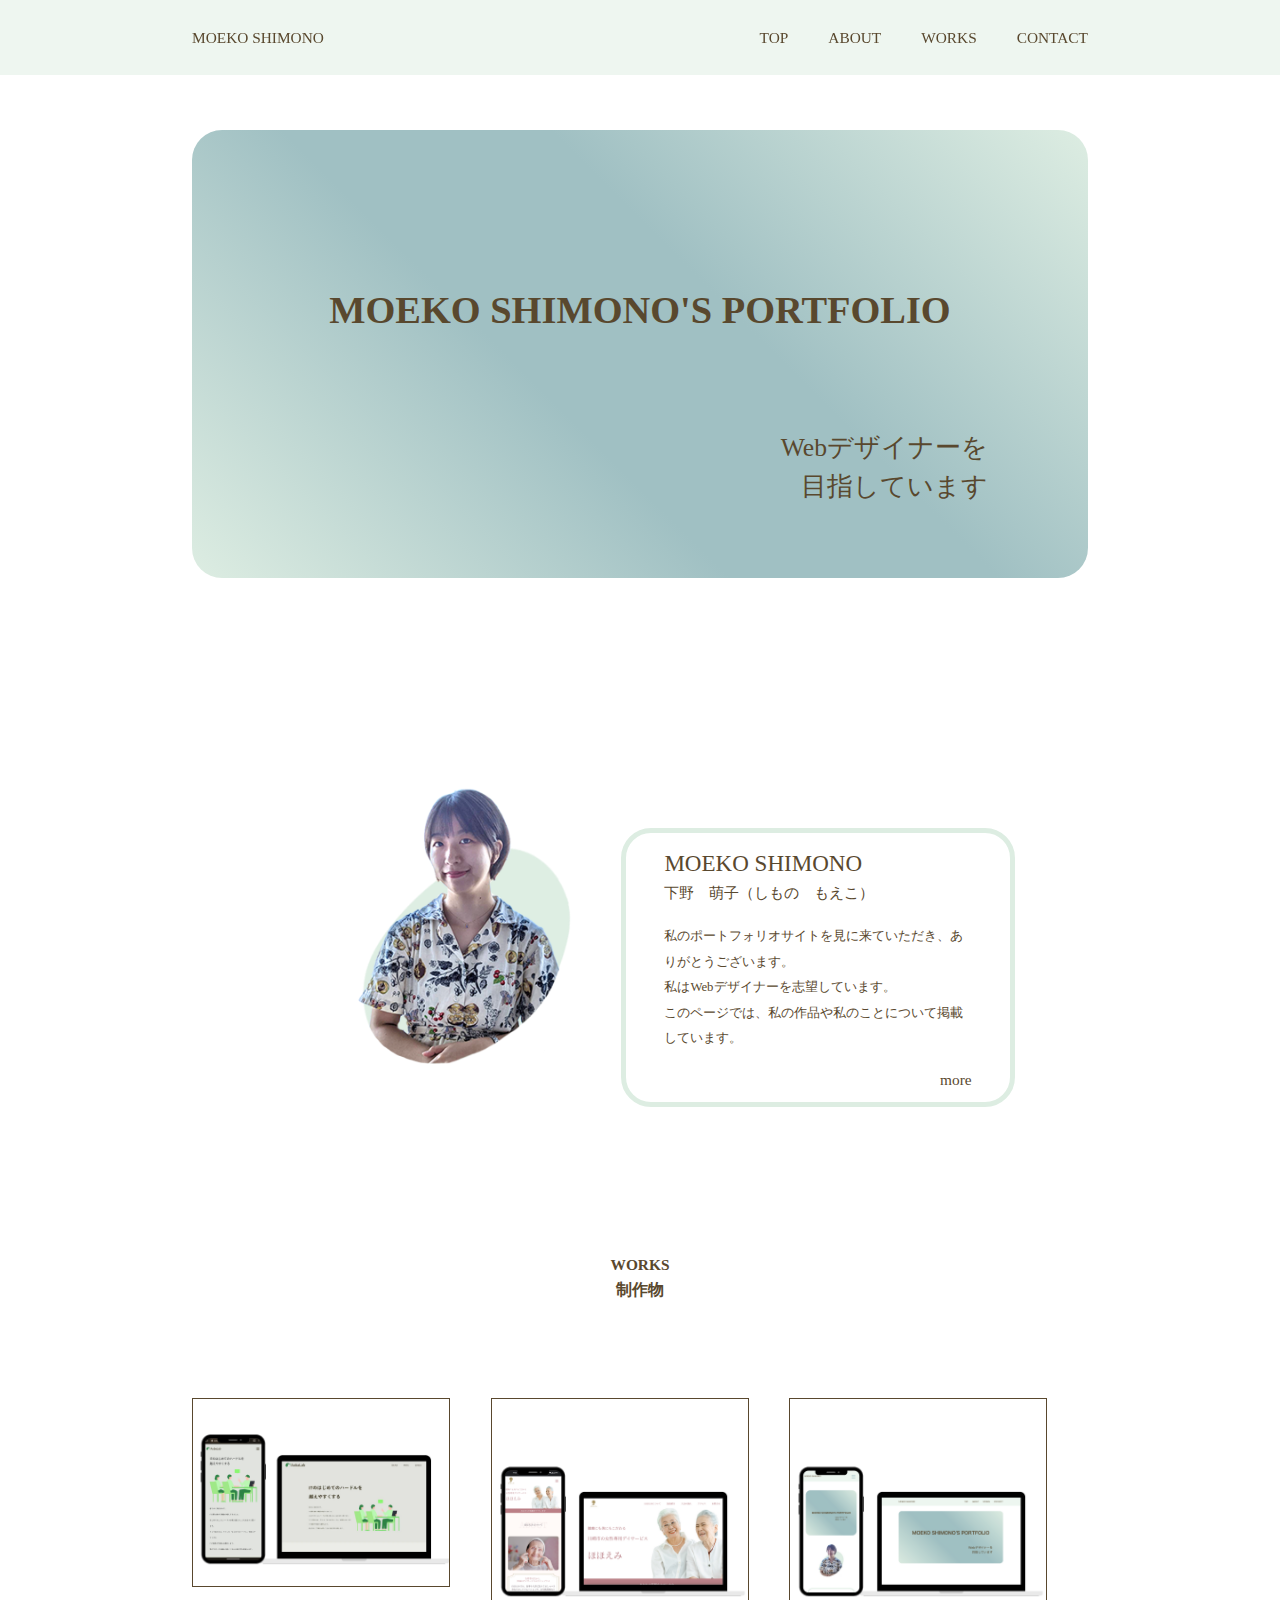
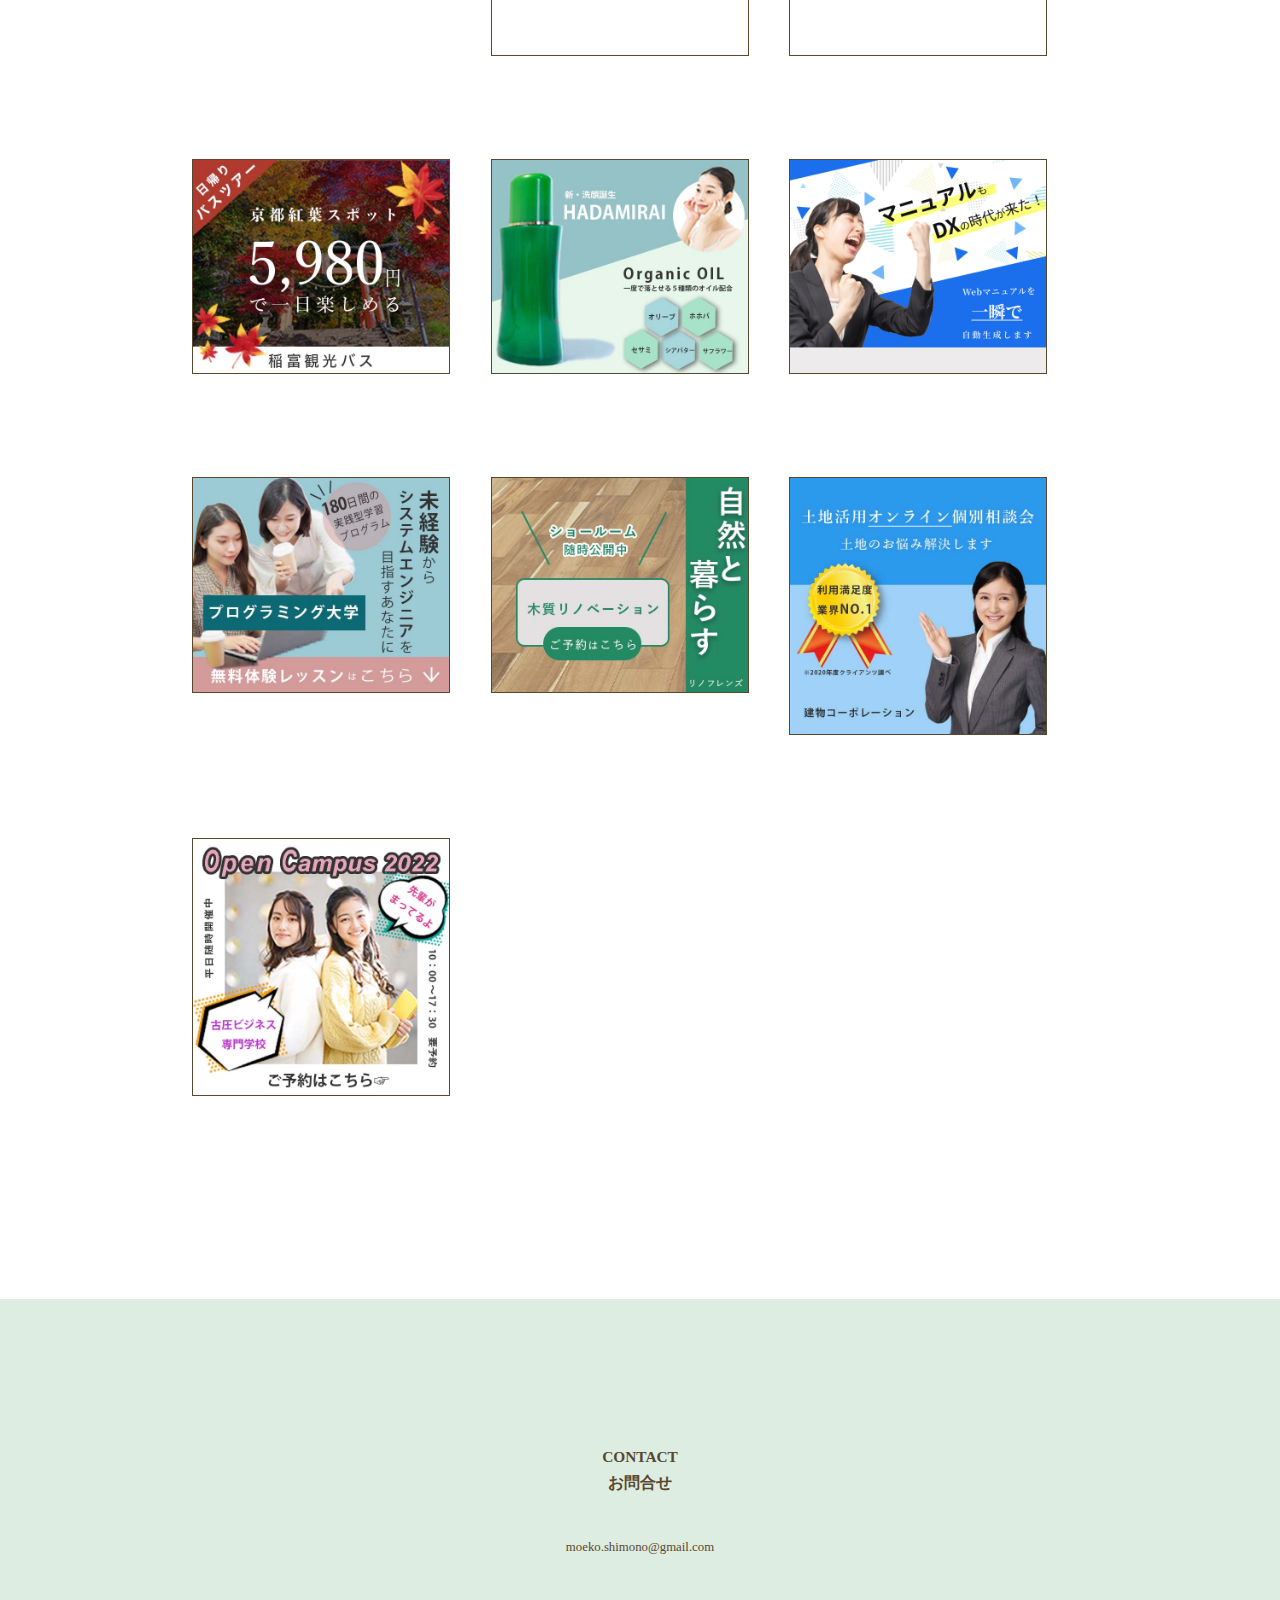
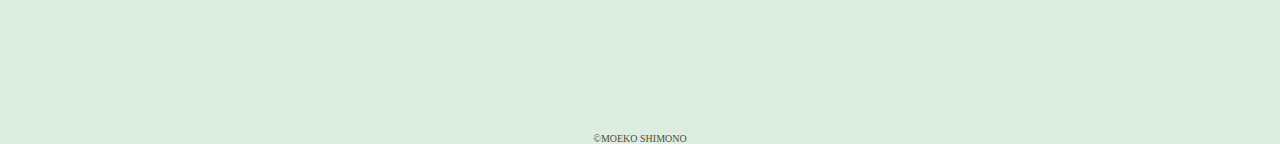
<file: index.html>
<!DOCTYPE html>
<html lang="ja">

<head>
    <meta charset="UTF-8">
    <meta http-equiv="X-UA-Compatible" content="IE=edge">
    <meta name="viewport" content="width=device-width, initial-scale=1.0">
    <title>MOEKO SHIMONO</title>
    <link rel="stylesheet" href="css/reset.css">
    <link rel="stylesheet" href="css/index.css">

</head>

<body id="top">
    <header>
        <div></div>
        <div class="header">
            <div class="header-logo">
                <a href="#top">
                    <p>MOEKO SHIMONO</p>
                </a>
            </div>
            <div class="header-title">
                <a href="#top">
                    <P>TOP</P>
                </a>
                <a href="./about.html#about">
                    <P>ABOUT</P>
                </a>
                <a href="#works">
                    <p>WORKS</p>
                </a>
                <a href="#contact">
                    <p>CONTACT</p>
                </a>
            </div>
        </div>
        <div class="hamburger-menu">
            <input type="checkbox" id="menu-btn-check">
            <label for="menu-btn-check" class="menu-btn"><span></span></label>

            <div class="menu-content">
                <ul>
                    <li>
                        <a href="./about.html">ABOUT</a>
                    </li>
                    <li>
                        <a href="#works">WORKS</a>
                    </li>
                    <li>
                        <a href="#contact">CONTACT</a>
                    </li>
                </ul>
            </div>
        </div>

    </header>

    <main id="top">
        <div class="top">
            <div class="top-read">
                <h1>MOEKO SHIMONO'S PORTFOLIO</h1>
                <p>Webデザイナーを<br>目指しています</p>
            </div>
        </div>
        <div class="indexabout-wrapper">
            <div class="indexabout">
                <div class="indexabout-img">
                    <img src="img/写真.png" alt="顔写真">
                </div>
                <div class="indexabout-box">
                    <div class="indexabout-box_text">
                        <div class="text_name">
                            <div class="name1">
                                <p>MOEKO SHIMONO</p>
                            </div>
                            <div class="name2">
                                <p>下野　萌子（しもの　もえこ）</p>
                            </div>
                        </div>
                        <div class="text_read">
                            <p>私のポートフォリオサイトを見に来ていただき、ありがとうございます。<br>私はWebデザイナーを志望しています。<br>このページでは、私の作品や私のことについて掲載しています。
                            </p>
                        </div>
                        <div class="indexabout-button">
                            <div class="indexbutton">
                                <a href="./about.html">more</a>
                            </div>
                        </div>
                    </div>
                </div>
            </div>
        </div>
        <div id="works" class="works">
            <div class="title">
                <h2>WORKS</h2>
                <h3>制作物</h3>
            </div>
            <div class="works-content">

                <div class="item">
                    <div class="works-img">
                        <img src="./img/ホワイトとパープル シンプル ホームページ公開 インスタグラム投稿 (4).png" alt="website">
                    </div>
                    <a href="./work3.html">
                        <div class="item-texts">
                            <p class="item-text">新規事業（ロゴ、名刺、Webサイト）</p>
                        </div>
                    </a>
                </div>
                <div class="item">
                    <div class="works-img">
                        <img src="./img/ホワイトとパープル シンプル ホームページ公開 インスタグラム投稿 (3).png" alt="website">
                    </div>
                    <a href="./work1.html">
                        <div class="item-texts">
                            <p class="item-text">Webサイト（架空）</p>
                        </div>
                    </a>
                </div>
                <div class="item">
                    <div class="works-img">
                        <img src="./img/ホワイトとパープル シンプル ホームページ公開 インスタグラム投稿 (2).png" alt="website">
                    </div>
                    <a href="./work2.html">
                        <div class="item-texts">
                            <p class="item-text">Webサイト（ポートフォリオサイト）</p>
                        </div>
                    </a>
                </div>
                <div class="item">
                    <div class="works-img">
                        <img src="./img/banner4.jpg" alt="website">
                    </div>
                    <div class="item-texts">
                        <p class="item-text">バナー作成（架空）</p>
                    </div>
                </div>
                <div class="item">
                    <div class="works-img">
                        <img src="./img/banner6.jpg" alt="website">
                    </div>
                    <div class="item-texts">
                        <p class="item-text">バナー作成（架空）</p>
                    </div>
                </div>
                <div class="item">
                    <div class="works-img">
                        <img src="./img/Frame 13.png" alt="website">
                    </div>
                    <div class="item-texts">
                        <p class="item-text">バナー作成（架空）</p>
                    </div>
                </div>
                <div class="item">
                    <div class="works-img">
                        <img src="./img/banner1.jpg" alt="website">
                    </div>
                    <div class="item-texts">
                        <p class="item-text">バナー作成（架空）</p>
                    </div>
                </div>
                <div class="item">
                    <div class="works-img">
                        <img src="./img/banner3.jpg" alt="website">
                    </div>
                    <div class="item-texts">
                        <p class="item-text">バナー作成（架空）</p>
                    </div>
                </div>
                <div class="item">
                    <div class="works-img">
                        <img src="./img/banner2.jpg" alt="website">
                    </div>
                    <div class="item-texts">
                        <p class="item-text">バナー作成（架空）</p>
                    </div>
                </div>
                <div class="item">
                    <div class="works-img">
                        <img src="./img/banner5.jpg" alt="website">
                    </div>
                    <div class="item-texts">
                        <p class="item-text">バナー作成（架空）</p>
                    </div>
                </div>
            </div>
    </main>

    <footer>
        <div id="contact" class="footer-title">
            <h2>CONTACT</h2>
            <h3>お問合せ</h3>
        </div>
        <div class="mail">
            <p>moeko.shimono@gmail.com</p>
        </div>
        <div class="small">
            <p>©MOEKO SHIMONO</p>
        </div>
    </footer>

</body>

</html>
</file>
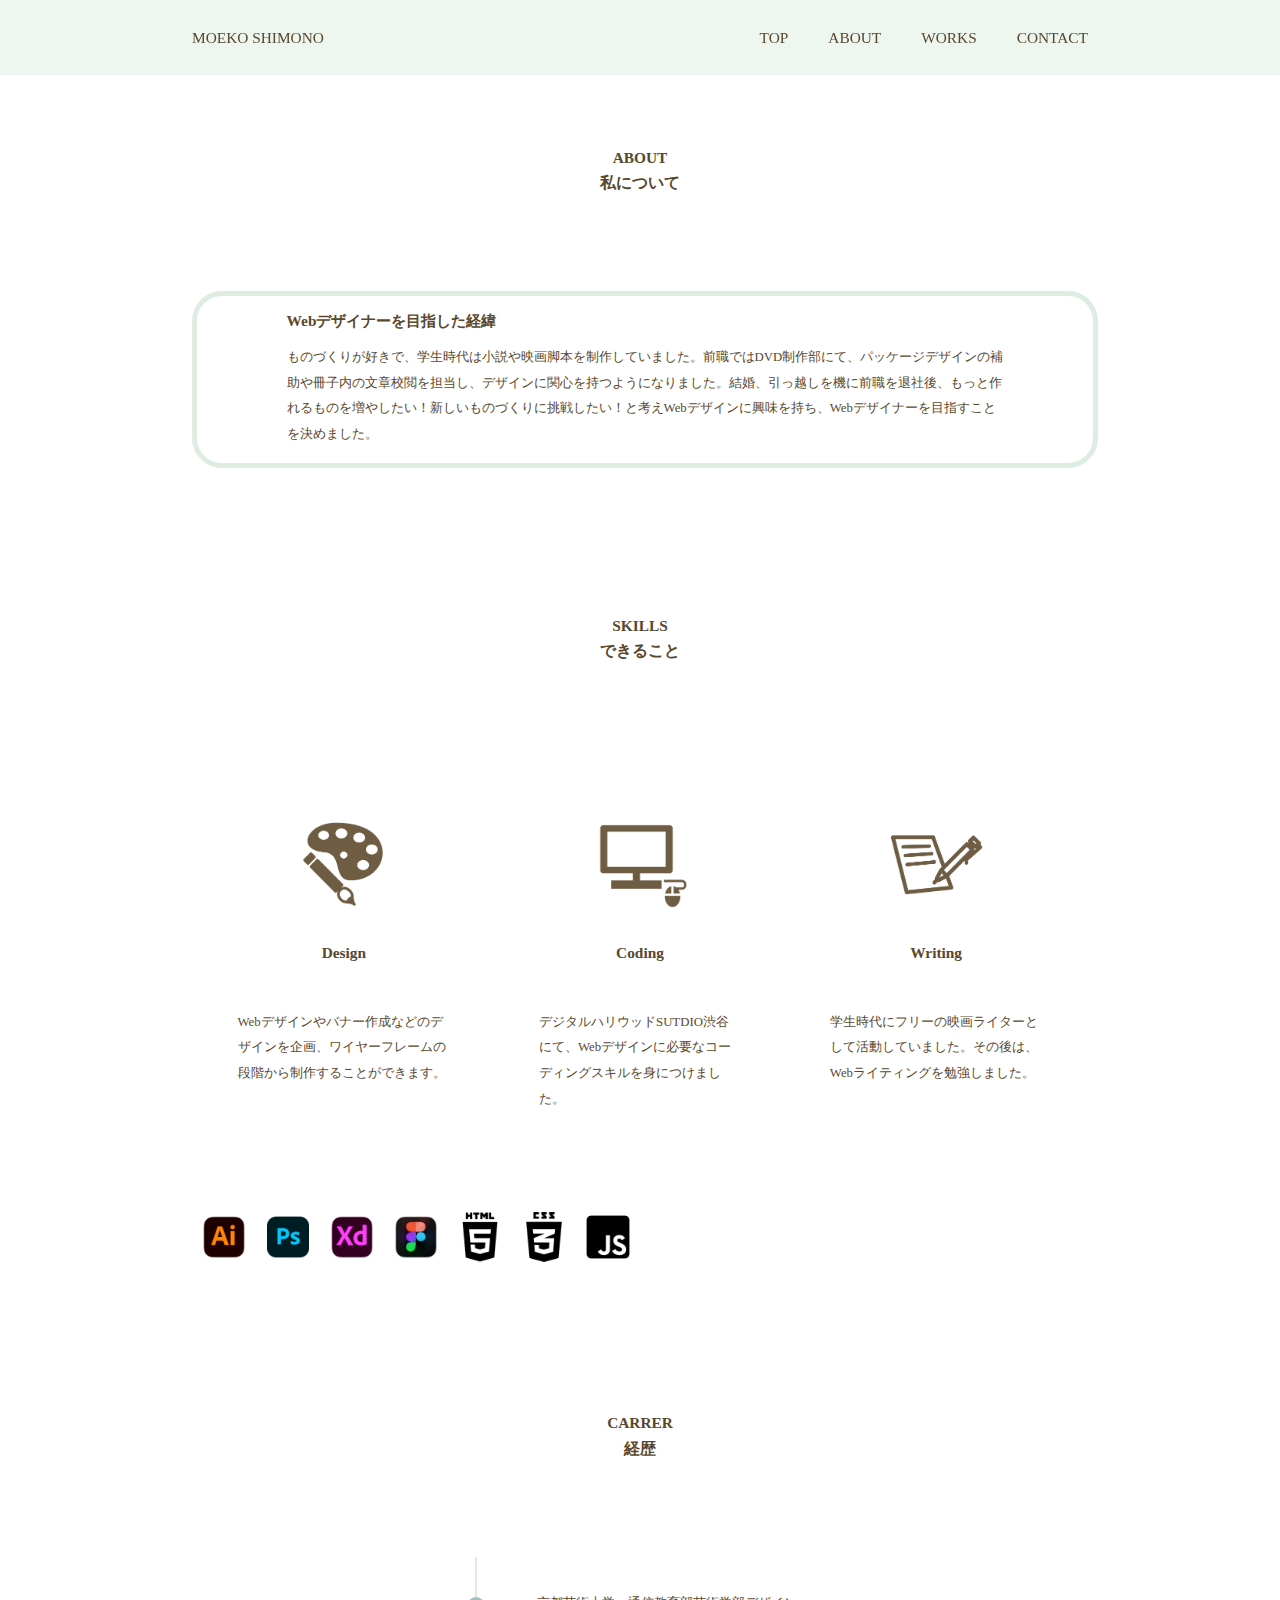
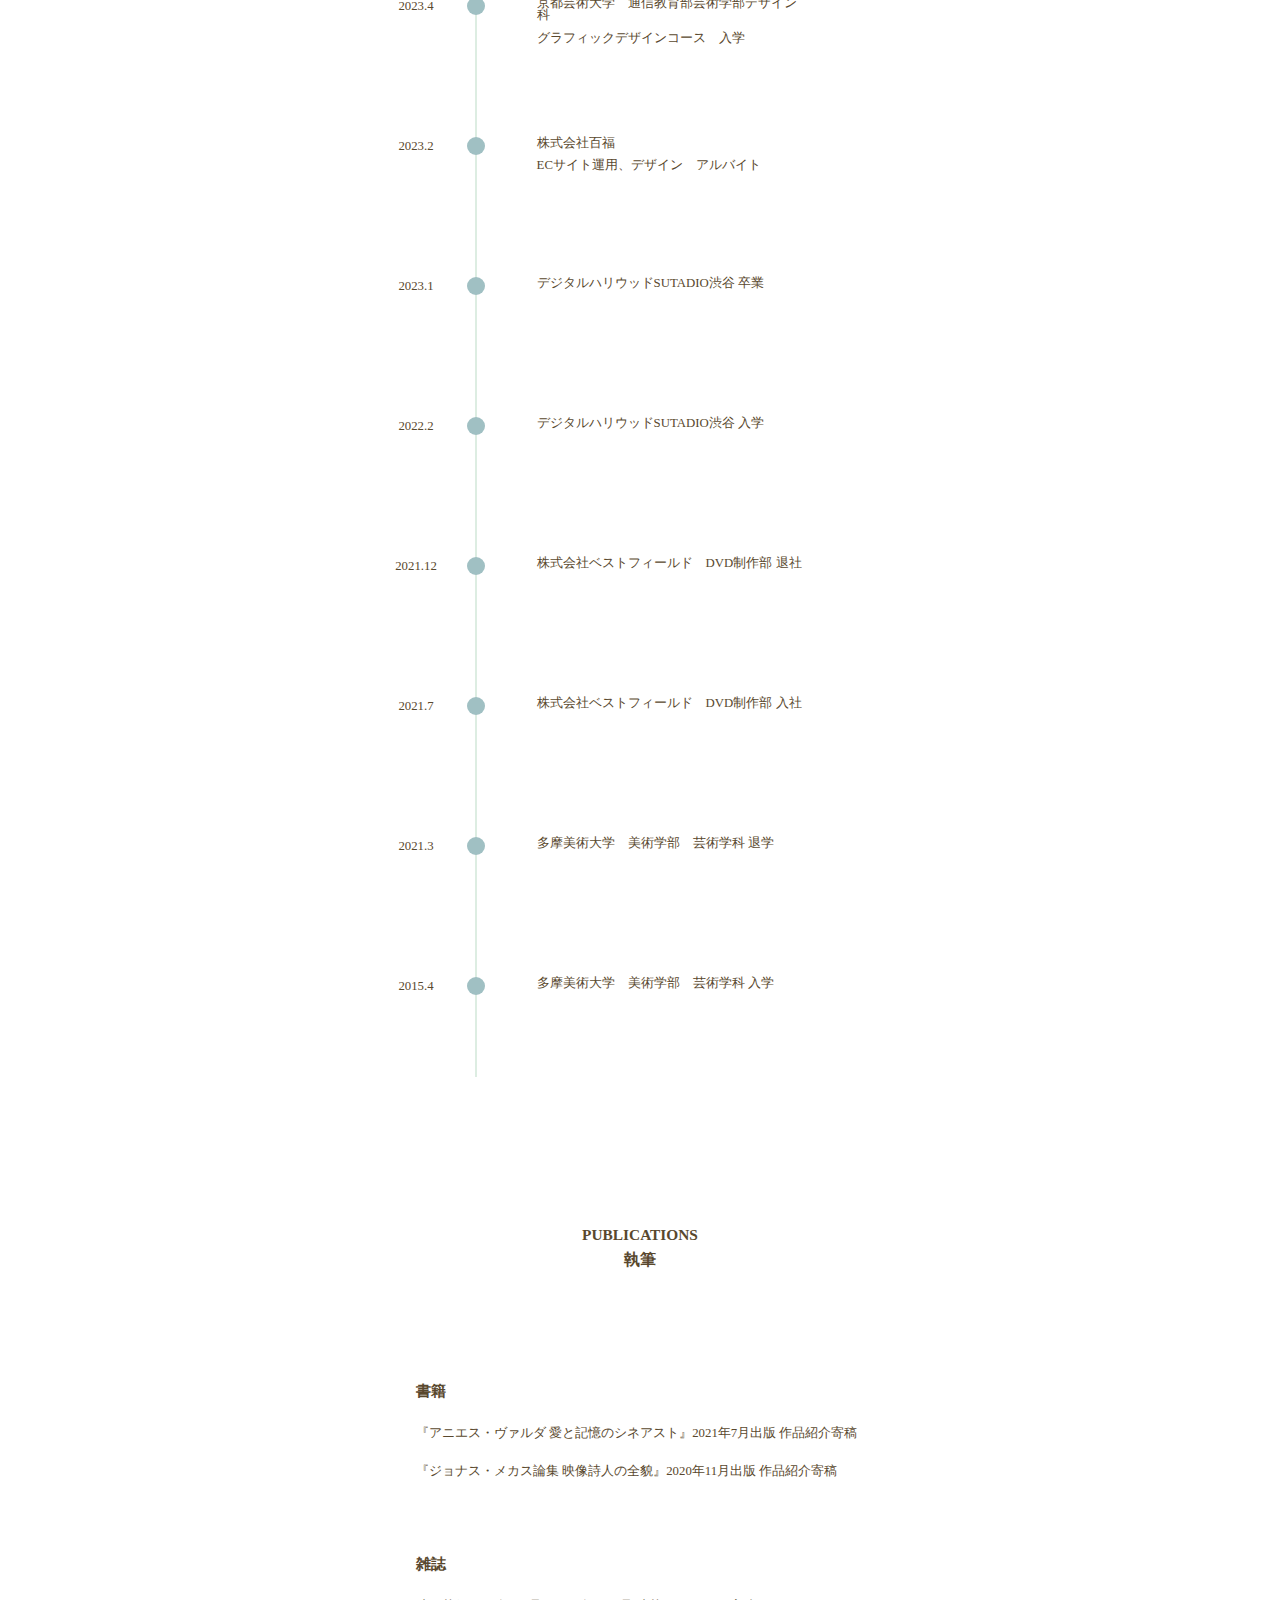
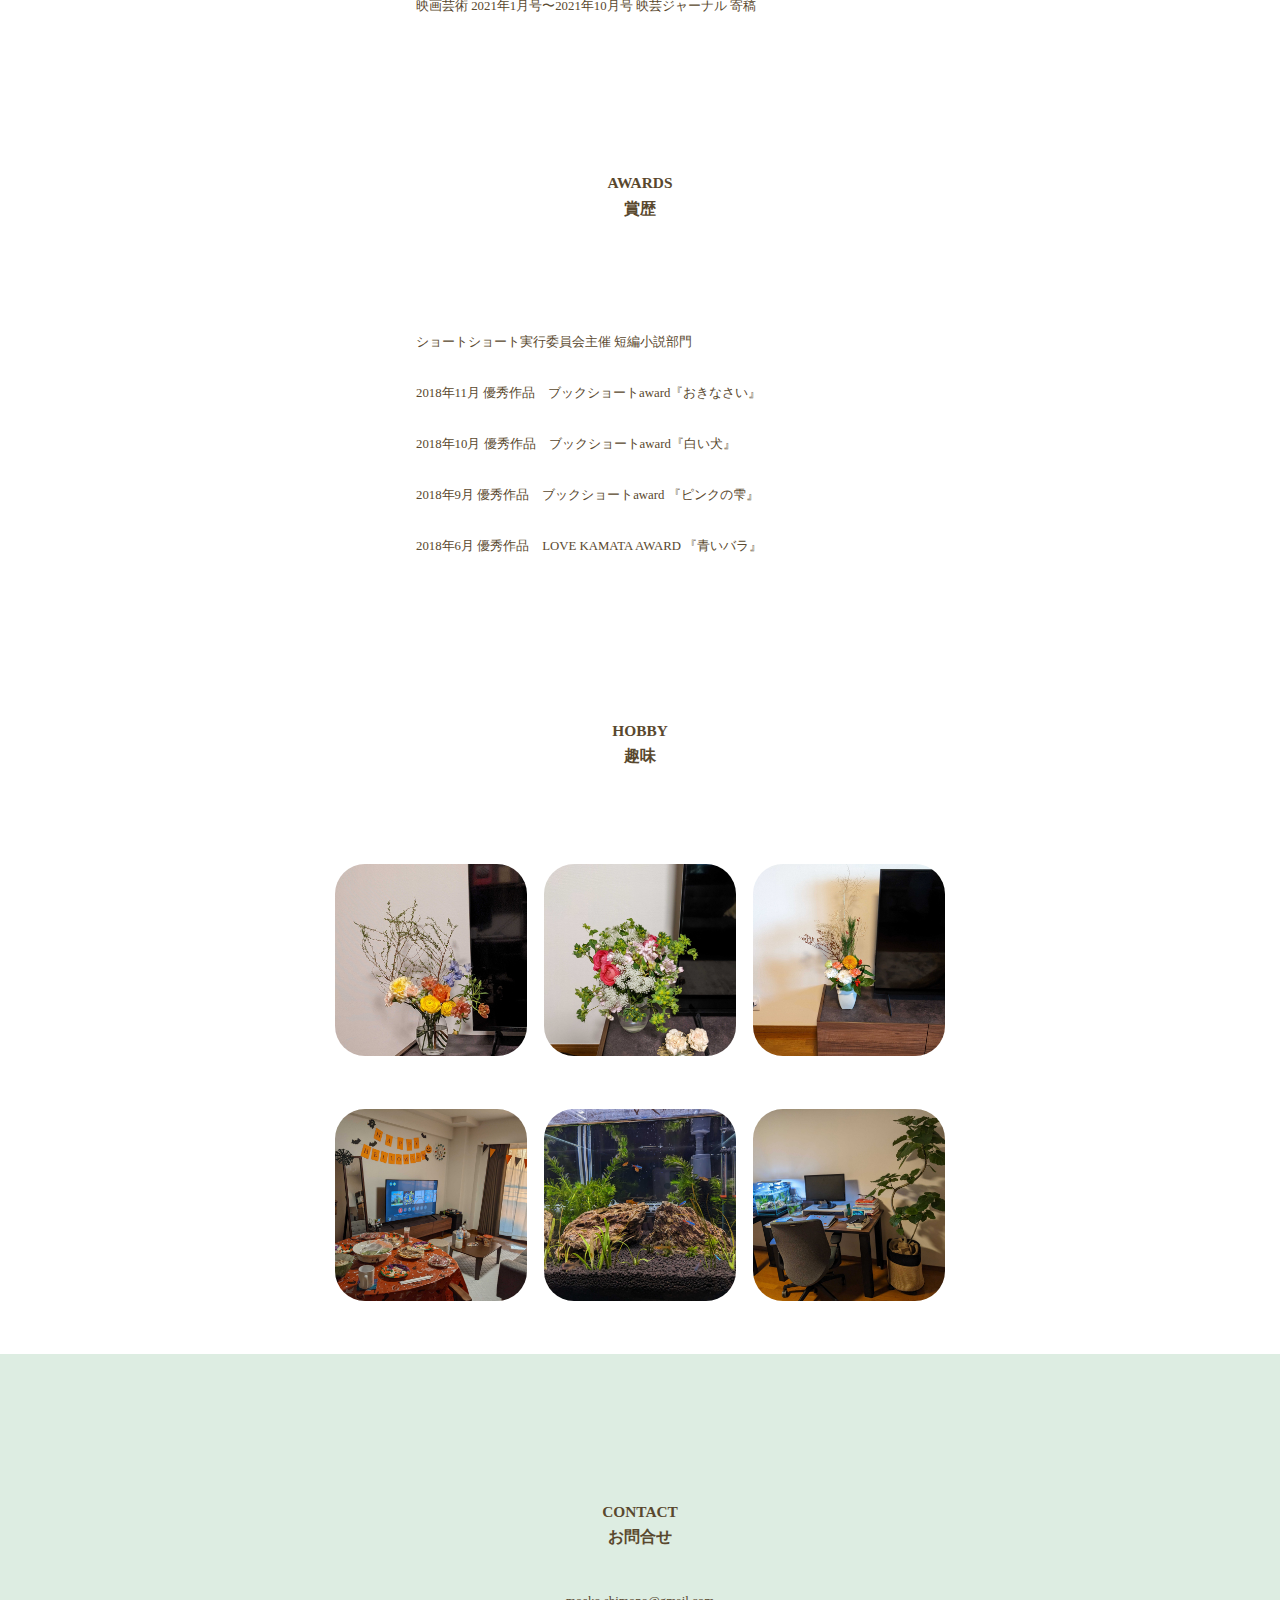
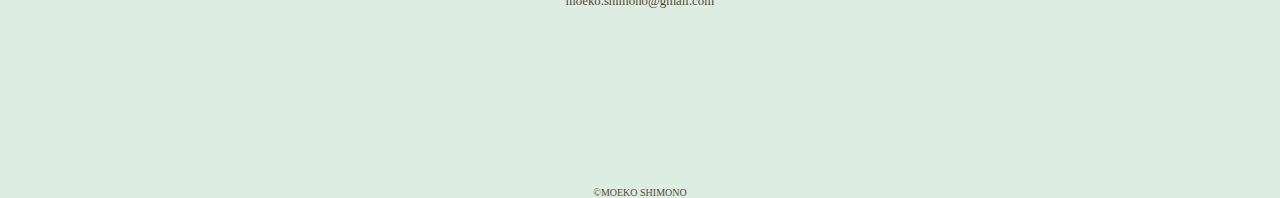
<file: about.html>
<!DOCTYPE html>
<html lang="ja">

<head>
    <meta charset="UTF-8">
    <meta http-equiv="X-UA-Compatible" content="IE=edge">
    <meta name="viewport" content="width=device-width, initial-scale=1.0">
    <title>MOEKO SHIMONO</title>
    <link rel="stylesheet" href="css/reset.css">
    <link rel="stylesheet" href="css/index.css">
    <link rel="stylesheet" href="css/about.css">

</head>

<body id="about">

    <header>
        <div class="header">
            <div class="header-logo">
                <a href="./index.html#top">
                    <p>MOEKO SHIMONO</p>
                </a>
            </div>
            <div class="header-title">
                <a href="./index.html">
                    <P>TOP</P>
                </a>
                <a href="#about">
                    <P>ABOUT</P>
                </a>
                <a href="./index.html#works">
                    <p>WORKS</p>
                </a>
                <a href="./index.html#contact">
                    <p>CONTACT</p>
                </a>
            </div>
        </div>
        <div class="hamburger-menu">
            <input type="checkbox" id="menu-btn-check">
            <label for="menu-btn-check" class="menu-btn"><span></span></label>

            <div class="menu-content">
                <ul>
                    <li>
                        <a href="./about.html">ABOUT</a>
                    </li>
                    <li>
                        <a href="./index.html#works">WORKS</a>
                    </li>
                    <li>
                        <a href="./index.html#contact">CONTACT</a>
                    </li>
                </ul>
            </div>
        </div>

    </header>

    <main>
        <div class="about">
            <div class="title">
                <h2>ABOUT</h2>
                <h3>私について</h3>
            </div>
            <div class="about-text">
                <div class="about-text_title">
                    <h2>Webデザイナーを目指した経緯</h2>
                </div>
                <div class="about-text_content">
                    <p>ものづくりが好きで、学生時代は小説や映画脚本を制作していました。前職ではDVD制作部にて、パッケージデザインの補助や冊子内の文章校閲を担当し、デザインに関心を持つようになりました。結婚、引っ越しを機に前職を退社後、もっと作れるものを増やしたい！新しいものづくりに挑戦したい！と考えWebデザインに興味を持ち、Webデザイナーを目指すことを決めました。
                    </p>
                </div>
            </div>

            <div class="skills">
                <div class="title">
                    <h2>SKILLS</h2>
                    <h3>できること</h3>
                </div>
                <div class="skills-content">
                    <div class="skills-box">
                        <div class="skills-img">
                            <img src="./img/design.png" alt="アイデアがひらめくアイコン">
                        </div>
                        <div class="skills-title">
                            <h2>Design</h2>
                        </div>
                        <div class="skills-text">
                            <p>Webデザインやバナー作成などのデザインを企画、ワイヤーフレームの段階から制作することができます。</p>
                        </div>
                    </div>
                    <div class="skills-box">
                        <div class="skills-img">
                            <img src="./img/coding.png" alt="パソコンのアイコン">
                        </div>
                        <div class="skills-title">
                            <h2>Coding</h2>
                        </div>
                        <div class="skills-text">
                            <p>デジタルハリウッドSUTDIO渋谷にて、Webデザインに必要なコーディングスキルを身につけました。</p>
                        </div>
                    </div>
                    <div class="skills-box">
                        <div class="skills-img">
                            <img src="./img/writing.png" alt="文章を書くアイコン">
                        </div>
                        <div class="skills-title">
                            <h2>Writing</h2>
                        </div>
                        <div class="skills-text">
                            <p>学生時代にフリーの映画ライターとして活動していました。その後は、Webライティングを勉強しました。</p>
                        </div>
                    </div>
                </div>
                <div class="skills-icon-wrapper">
                    <div class="skills-icon">
                        <img src="./img/adobe_illustrator_macos_bigsur_icon_190447.png" alt="イラレアイコン">
                    </div>
                    <div class="skills-icon">
                        <img src="./img/psd_file_design_graphic_digital_artwork_adobe_photoshop_icon_191032.png"
                            alt="フォトショアイコン">
                    </div>
                    <div class="skills-icon">
                        <img src="./img/adobe_xd_macos_bigsur_icon_190424.png" alt="XDアイコン">
                    </div>
                    <div class="skills-icon">
                        <img src="./img/figma_macos_bigsur_icon_190183.png" alt="figmaアイコン">
                    </div>
                    <div class="skills-icon">
                        <img src="./img/social_html5_html_71.png" alt="htmlアイコン">
                    </div>
                    <div class="skills-icon">
                        <img src="./img/css3-01_icon-icons.com_50918.png" alt="cssアイコン">
                    </div>
                    <div class="skills-icon">
                        <img src="./img/brand_js_icon_158838.png" alt="JSアイコン">
                    </div>
                </div>
                <div class="carrer">
                    <div class="title">
                        <h2>CARRER</h2>
                        <h3>経歴</h3>
                    </div>
                    <div class="carrer-wrapper">
                        <div class="carrer-box">
                            <div class="carrer-namber">
                                <p>2023.4</p>
                            </div>
                            <div class="carrer-content">
                                <div class="carrer-point">

                                </div>
                                <div class="carrer-text">
                                    <p>京都芸術大学　通信教育部芸術学部デザイン科</p>
                                    <p>グラフィックデザインコース　入学</p>
                                </div>
                            </div>
                        </div>
                        <div class="carrer-box">
                            <div class="carrer-namber">
                                <p>2023.2</p>
                            </div>
                            <div class="carrer-content">
                                <div class="carrer-point">

                                </div>
                                <div class="carrer-text">
                                    <p>株式会社百福</p>
                                    <p>ECサイト運用、デザイン　アルバイト</p>
                                </div>
                            </div>
                        </div>
                        <div class="carrer-box">
                            <div class="carrer-namber">
                                <p>2023.1</p>
                            </div>
                            <div class="carrer-content">
                                <div class="carrer-point">

                                </div>
                                <div class="carrer-text">
                                    <p>デジタルハリウッドSUTADIO渋谷 卒業</p>
                                </div>
                            </div>
                        </div>
                        <div class="carrer-box">
                            <div class="carrer-namber">
                                <p>2022.2</p>
                            </div>
                            <div class="carrer-content">
                                <div class="carrer-point">

                                </div>
                                <div class="carrer-text">
                                    <p>デジタルハリウッドSUTADIO渋谷 入学</p>
                                </div>
                            </div>
                        </div>
                        <div class="carrer-box">
                            <div class="carrer-namber">
                                <p>2021.12</p>
                            </div>
                            <div class="carrer-content">
                                <div class="carrer-point">

                                </div>
                                <div class="carrer-text">
                                    <p>株式会社ベストフィールド　DVD制作部 退社</p>
                                </div>
                            </div>
                        </div>
                        <div class="carrer-box">
                            <div class="carrer-namber">
                                <p>2021.7</p>
                            </div>
                            <div class="carrer-content">
                                <div class="carrer-point">

                                </div>
                                <div class="carrer-text">
                                    <p>株式会社ベストフィールド　DVD制作部 入社</p>
                                </div>
                            </div>
                        </div>
                        <div class="carrer-box">
                            <div class="carrer-namber">
                                <p>2021.3</p>
                            </div>
                            <div class="carrer-content">
                                <div class="carrer-point">

                                </div>
                                <div class="carrer-text">
                                    <p>多摩美術大学　美術学部　芸術学科 退学</p>
                                </div>
                            </div>
                        </div>
                        <div class="carrer-box">
                            <div class="carrer-namber">
                                <p>2015.4</p>
                            </div>
                            <div class="carrer-content">
                                <div class="carrer-point">

                                </div>
                                <div class="carrer-text">
                                    <p>多摩美術大学　美術学部　芸術学科 入学</p>
                                </div>
                            </div>
                        </div>
                    </div>
                </div>
                <div class="publications">
                    <div class="title">
                        <h2>PUBLICATIONS</h2>
                        <h3>執筆</h3>
                    </div>
                    <div class="publications-wrapptr">
                        <div class="publications-text">
                            <div class="publications-text_books">
                                <h2>書籍</h2>
                                <p>『アニエス・ヴァルダ 愛と記憶のシネアスト』2021年7月出版 作品紹介寄稿</p>
                                <P>『ジョナス・メカス論集 映像詩人の全貌』2020年11月出版 作品紹介寄稿</p>
                            </div>
                            <div class="publications-text_books">
                                <h2>雑誌</h2>
                                <p>映画芸術 2021年1月号〜2021年10月号 映芸ジャーナル 寄稿</p>
                            </div>
                        </div>
                    </div>
                </div>
                <div class="awards">
                    <div class="title">
                        <h2>AWARDS</h2>
                        <h3>賞歴</h3>
                    </div>
                    <div class="awards-wrapper">
                        <div class="awards-content">
                            <p>ショートショート実行委員会主催 短編小説部門<br>
                                2018年11月 優秀作品　ブックショートaward『おきなさい』<br>
                                2018年10月 優秀作品　ブックショートaward『白い犬』<br>
                                2018年9月 優秀作品　ブックショートaward 『ピンクの雫』<br>
                                2018年6月 優秀作品　LOVE KAMATA AWARD 『青いバラ』</p>
                        </div>
                    </div>
                </div>
                <div class="hobby">
                    <div class="title">
                        <h2>HOBBY</h2>
                        <h3>趣味</h3>
                    </div>
                    <div class="hobby-box">
                        <div class="hobby-content">
                            <a href="#modal-01">
                                <div class="hobby-img">
                                    <img src="./img/flower1.jpg" alt="フラワーアレンジメントの写真">
                                </div>
                            </a>
                            <div class="modal-wrapper" id="modal-01">
                                <a href="#!" class="modal-overlay"></a>
                                <div class="modal-window">
                                    <div class="modal-content">
                                        <p class="modal_title">フラワーアレンジメント</p>
                                        <p>
                                            花瓶とお花を用意して
                                        </p>
                                        <p>
                                            家に飾っています
                                        </p>
                                    </div>
                                    <a href="#!" class="modal-close"><i class="far fa-times-circle"></i></a>
                                </div>
                            </div>
                            <a href="#modal-01">
                                <div class="hobby-img">
                                    <img src="./img/flower2.jpg" alt="フラワーアレンジメントの写真">
                                </div>
                            </a>
                            <div class="modal-wrapper" id="modal-01">
                                <a href="#!" class="modal-overlay"></a>
                                <div class="modal-window">
                                    <div class="modal-content">
                                        <p class="modal_title">フラワーアレンジメント</p>
                                        <p>
                                            花瓶とお花を用意して
                                        </p>
                                        <p>
                                            家に飾っています
                                        </p>
                                    </div>
                                    <a href="#!" class="modal-close"><i class="far fa-times-circle"></i></a>
                                </div>
                            </div>
                            <a href="#modal-01">
                                <div class="hobby-img">
                                    <img src="./img/flower3.jpg" alt="フラワーアレンジメントの写真">
                                </div>
                            </a>
                            <div class="modal-wrapper" id="modal-01">
                                <a href="#!" class="modal-overlay"></a>
                                <div class="modal-window">
                                    <div class="modal-content">
                                        <p class="modal_title">フラワーアレンジメント</p>
                                        <p>
                                            花瓶とお花を用意して
                                        </p>
                                        <p>
                                            家に飾っています
                                        </p>
                                    </div>
                                    <a href="#!" class="modal-close"><i class="far fa-times-circle"></i></a>
                                </div>
                            </div>
                            <a href="#modal-02">
                                <div class="hobby-img">
                                    <img src="./img/party1.jpg" alt="ホームパーティーの写真">
                                </div>
                            </a>
                            <div class="modal-wrapper" id="modal-02">
                                <a href="#!" class="modal-overlay"></a>
                                <div class="modal-window">
                                    <div class="modal-content">
                                        <p class="modal_title">ホームパーティ</p>
                                        <p>
                                            友達を招いて
                                        </p>
                                        <p>
                                            ホームパーティーをするのが好きです
                                        </p>
                                    </div>
                                    <a href="#!" class="modal-close"><i class="far fa-times-circle"></i></a>
                                </div>
                            </div>
                            <a href="#modal-03">
                                <div class="hobby-img">
                                    <img src="./img/aquarium.jpg" alt="アクアリウムの写真">
                                </div>
                            </a>
                            <div class="modal-wrapper" id="modal-03">
                                <a href="#!" class="modal-overlay"></a>
                                <div class="modal-window">
                                    <div class="modal-content">
                                        <p class="modal_title">アクアリウム</p>
                                        <p>
                                            岩や水草を入れてレイアウトした水槽で
                                        </p>
                                        <p>
                                            熱帯魚を飼っています
                                        </p>
                                    </div>
                                    <a href="#!" class="modal-close"><i class="far fa-times-circle"></i></a>
                                </div>
                            </div>
                            <a href="#modal-04">
                                <div class="hobby-img">
                                    <img src="./img/tree.jpg" alt="作業環境の写真">
                                </div>
                            </a>
                            <div class="modal-wrapper" id="modal-04">
                                <a href="#!" class="modal-overlay"></a>
                                <div class="modal-window">
                                    <div class="modal-content">
                                        <p class="modal_title">作業環境</p>
                                        <p>
                                            水槽や観葉植物に囲まれた作業環境
                                        </p>
                                        <p>
                                            とても気に入っています
                                        </p>
                                    </div>
                                    <a href="#!" class="modal-close"><i class="far fa-times-circle"></i></a>
                                </div>
                            </div>
                        </div>
                    </div>
                </div>
            </div>


    </main>

    <footer>
        <div id="contact" class="footer-title">
            <h2>CONTACT</h2>
            <h3>お問合せ</h3>
        </div>
        <div class="mail">
            <p>moeko.shimono@gmail.com</p>
        </div>
        <div class="small">
            <p>©MOEKO SHIMONO</p>
        </div>
    </footer>

</body>

</html>
</file>
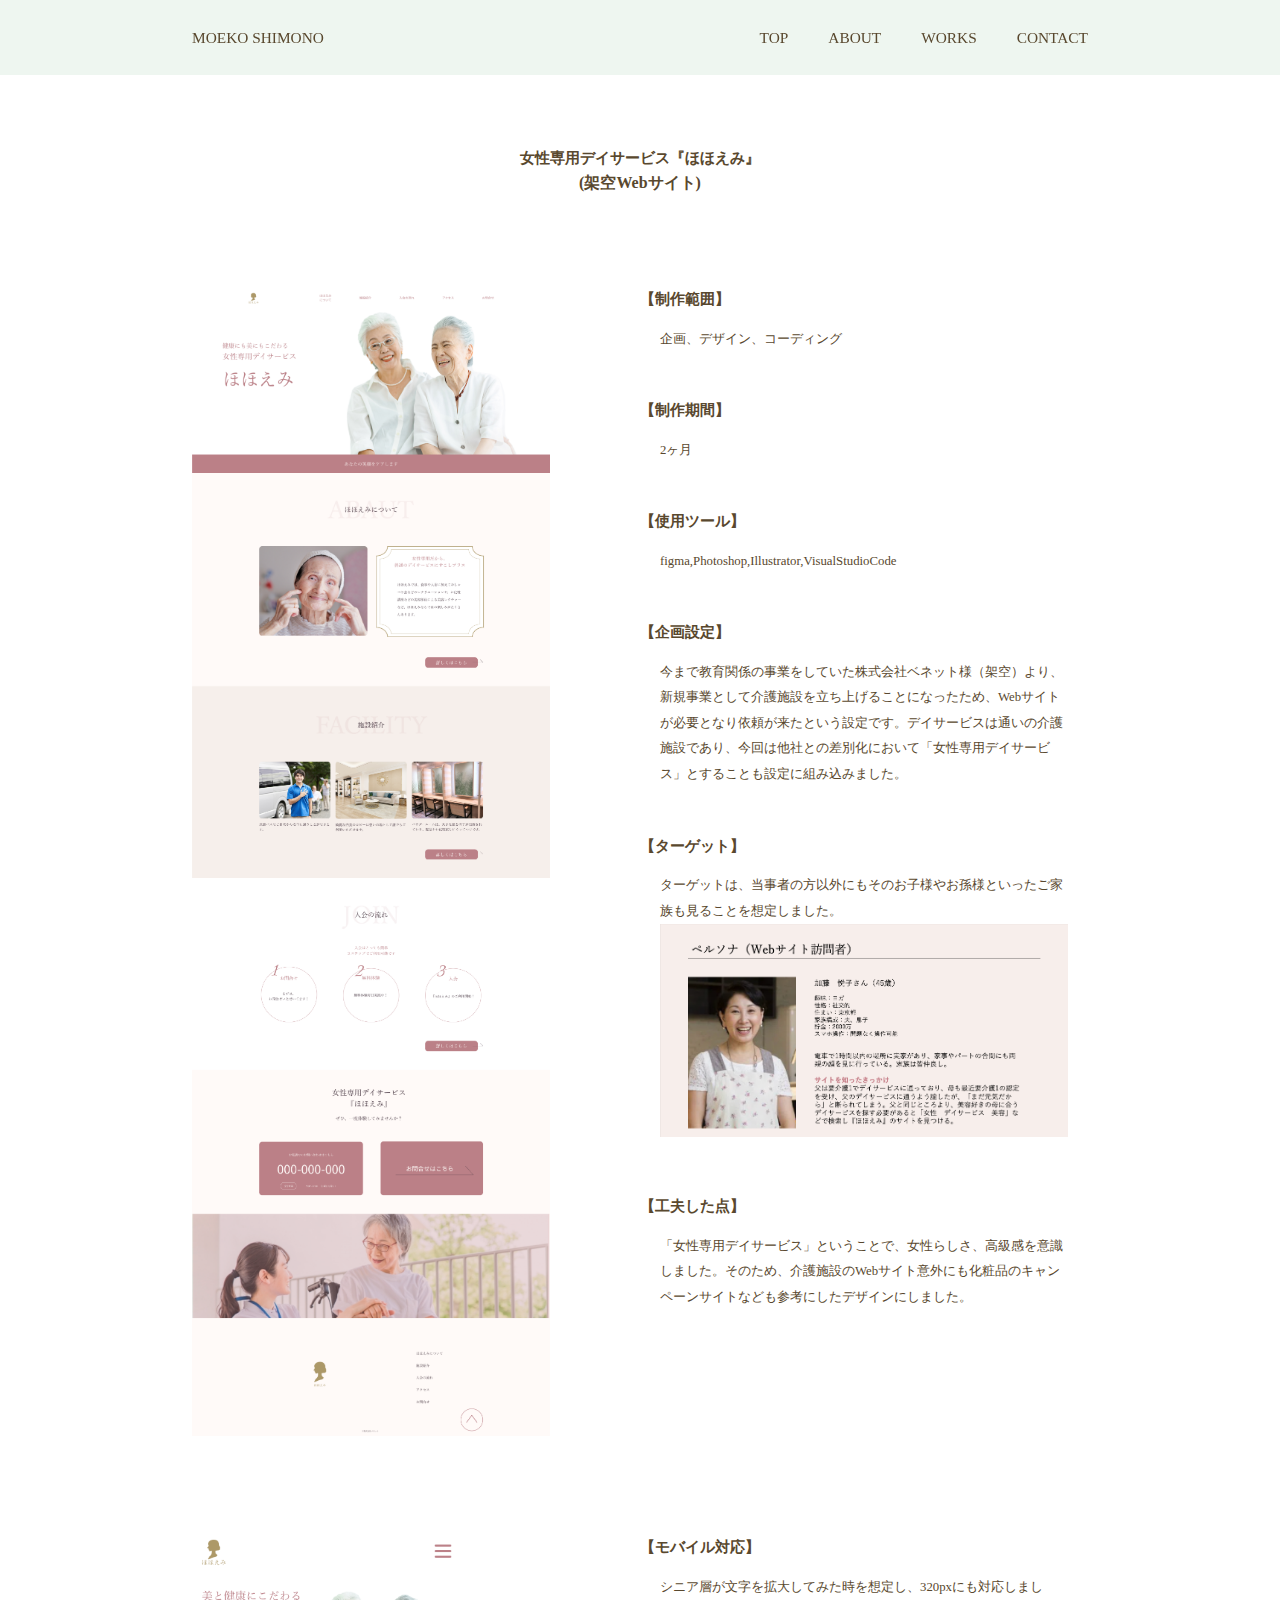
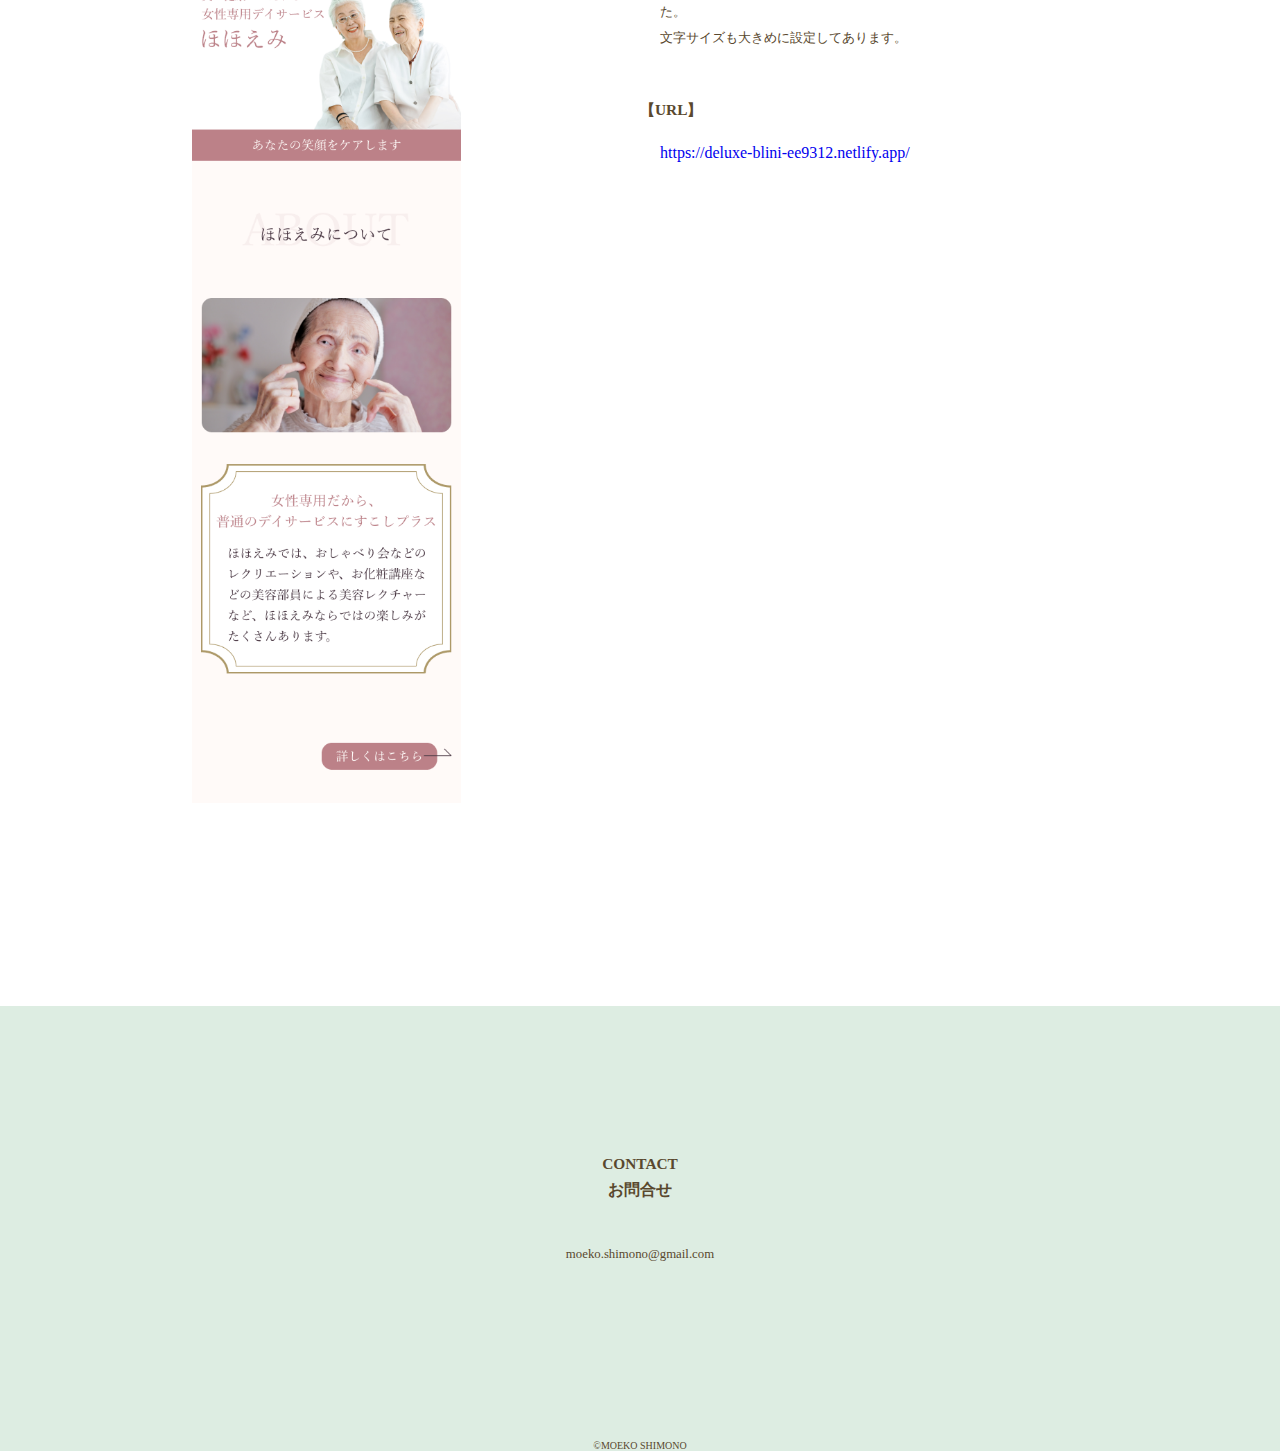
<file: work1.html>
<!DOCTYPE html>
<html lang="ja">

<head>
    <meta charset="UTF-8">
    <meta http-equiv="X-UA-Compatible" content="IE=edge">
    <meta name="viewport" content="width=device-width, initial-scale=1.0">
    <title>MOEKO SHIMONO</title>
    <link rel="stylesheet" href="css/reset.css">
    <link rel="stylesheet" href="css/index.css">
    <link rel="stylesheet" href="css/work1.css">

</head>

<body id="top">
    <header>
        <div></div>
        <div class="header">
            <div class="header-logo">
                <a href="./index.html">
                    <p>MOEKO SHIMONO</p>
                </a>
            </div>
            <div class="header-title">
                <a href="./index.html">
                    <P>TOP</P>
                </a>
                <a href="./about.html#about">
                    <P>ABOUT</P>
                </a>
                <a href="./index.html#works">
                    <p>WORKS</p>
                </a>
                <a href="./index.html#contact">
                    <p>CONTACT</p>
                </a>
            </div>
        </div>
        <div class="hamburger-menu">
            <input type="checkbox" id="menu-btn-check">
            <label for="menu-btn-check" class="menu-btn"><span></span></label>

            <div class="menu-content">
                <ul>
                    <li>
                        <a href="./about.html">ABOUT</a>
                    </li>
                    <li>
                        <a href="./index.html#works">WORKS</a>
                    </li>
                    <li>
                        <a href="./index.html#contact">CONTACT</a>
                    </li>
                </ul>
            </div>
        </div>

    </header>

    <main>
        <div class="title">
            <h2>女性専用デイサービス『ほほえみ』</h2>
            <h3>(架空Webサイト)</h3>
        </div>
        <div class="work-wrapper">
            <div class="work">
                <div class="work-img_pc">
                    <img src="./img/Desktop - top.png" alt="WebサイトPC版の写真">
                </div>
                <div class="work-info">
                    <div class="work-topic">
                        <p>【制作範囲】</p>
                    </div>
                    <div class="work-text">
                        <p>企画、デザイン、コーディング</p>
                    </div>
                    <div class="work-topic">
                        <p>【制作期間】</p>
                    </div>
                    <div class="work-text">
                        <p>2ヶ月</p>
                    </div>
                    <div class="work-topic">
                        <p>【使用ツール】</p>
                    </div>
                    <div class="work-text">
                        <p>figma,Photoshop,Illustrator,VisualStudioCode</p>
                    </div>
                    <div class="work-topic">
                        <p>【企画設定】</p>
                    </div>
                    <div class="work-text">
                        <p>今まで教育関係の事業をしていた株式会社ベネット様（架空）より、新規事業として介護施設を立ち上げることになったため、Webサイトが必要となり依頼が来たという設定です。デイサービスは通いの介護施設であり、今回は他社との差別化において「女性専用デイサービス」とすることも設定に組み込みました。
                        </p>
                    </div>
                    <div class="work-topic">
                        <p>【ターゲット】</p>
                    </div>
                    <div class="work-text">
                        <p>ターゲットは、当事者の方以外にもそのお子様やお孫様といったご家族も見ることを想定しました。</p>
                        <img src="./img/スクリーンショット 2023-02-01 9.44.11.png" alt="">
                    </div>
                    <div class="work-topic">
                        <p>【工夫した点】</p>
                    </div>
                    <div class="work-text">
                        <p>「女性専用デイサービス」ということで、女性らしさ、高級感を意識しました。そのため、介護施設のWebサイト意外にも化粧品のキャンペーンサイトなども参考にしたデザインにしました。</p>
                    </div>
                </div>
            </div>
            <div class="work">
                <div class="work-img_mobile">
                    <img src="./img/iPhone 14 - top.png" alt="WebサイトMobile版の写真">
                </div>
                <div class="work-info">
                    <div class="work-topic">
                        <p>【モバイル対応】</p>
                    </div>
                    <div class="work-text">
                        <p>シニア層が文字を拡大してみた時を想定し、320pxにも対応しました。</p>
                        <p>文字サイズも大きめに設定してあります。</p>
                    </div>
                    <div class="work-topic">
                        <p>【URL】</p>
                    </div>
                    <div class="work-text">
                        <a href="https://deluxe-blini-ee9312.netlify.app/">https://deluxe-blini-ee9312.netlify.app/</a>
                    </div>
                </div>
            </div>
        </div>
    </main>

    <footer>
        <div id="contact" class="footer-title">
            <h2>CONTACT</h2>
            <h3>お問合せ</h3>
        </div>
        <div class="mail">
            <p>moeko.shimono@gmail.com</p>
        </div>
        <div class="small">
            <p>©MOEKO SHIMONO</p>
        </div>
    </footer>

</body>

</html>
</file>
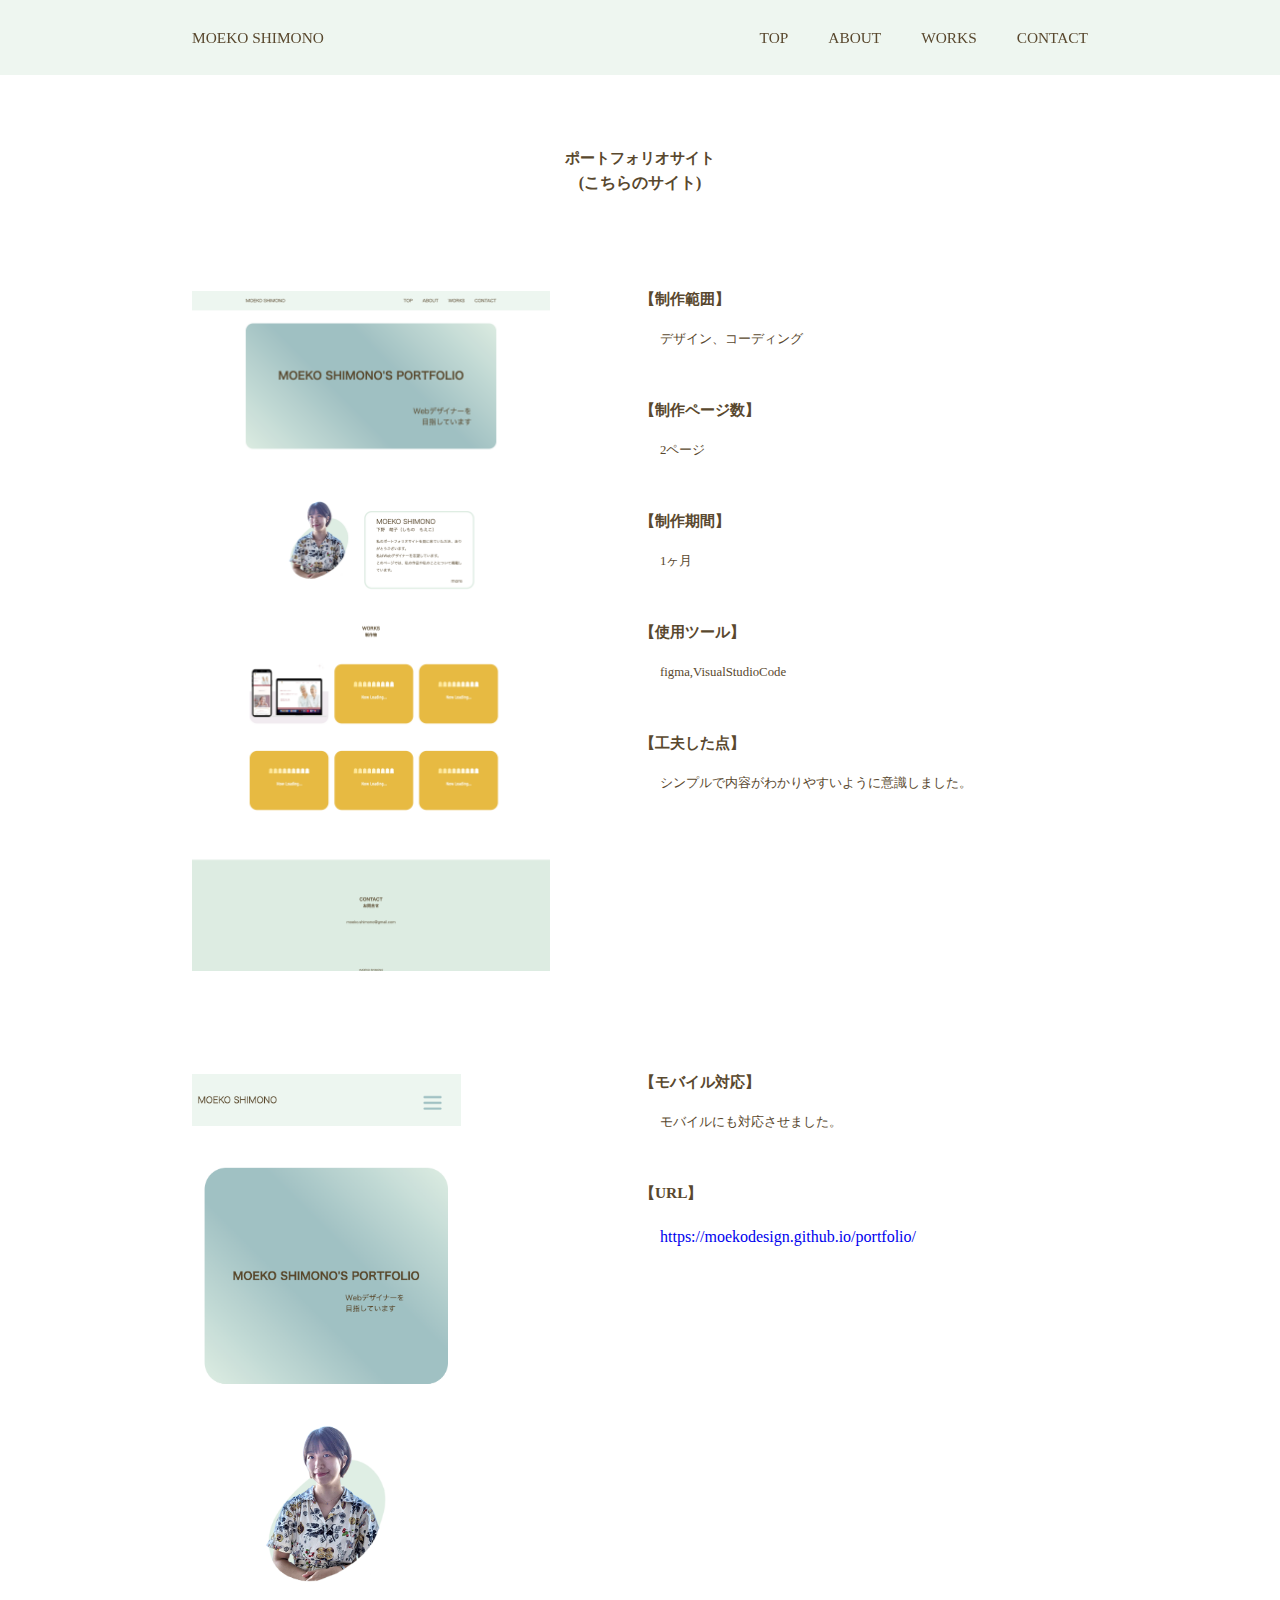
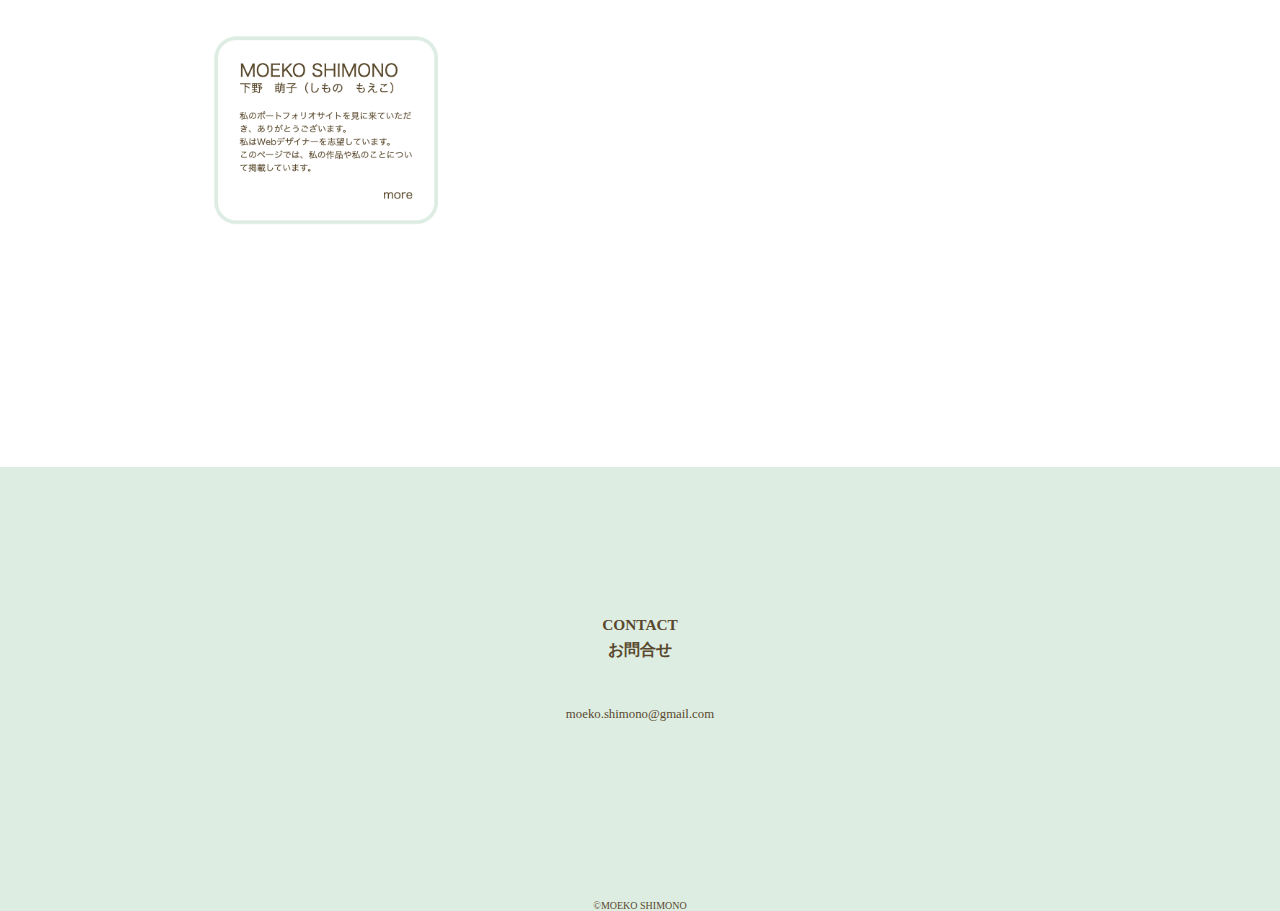
<file: work2.html>
<!DOCTYPE html>
<html lang="ja">

<head>
    <meta charset="UTF-8">
    <meta http-equiv="X-UA-Compatible" content="IE=edge">
    <meta name="viewport" content="width=device-width, initial-scale=1.0">
    <title>MOEKO SHIMONO</title>
    <link rel="stylesheet" href="css/reset.css">
    <link rel="stylesheet" href="css/index.css">
    <link rel="stylesheet" href="css/work1.css">

</head>

<body id="top">
    <header>
        <div></div>
        <div class="header">
            <div class="header-logo">
                <a href="./index.html">
                    <p>MOEKO SHIMONO</p>
                </a>
            </div>
            <div class="header-title">
                <a href="./index.html">
                    <P>TOP</P>
                </a>
                <a href="./about.html#about">
                    <P>ABOUT</P>
                </a>
                <a href="./index.html#works">
                    <p>WORKS</p>
                </a>
                <a href="./index.html#contact">
                    <p>CONTACT</p>
                </a>
            </div>
        </div>
        <div class="hamburger-menu">
            <input type="checkbox" id="menu-btn-check">
            <label for="menu-btn-check" class="menu-btn"><span></span></label>

            <div class="menu-content">
                <ul>
                    <li>
                        <a href="./about.html">ABOUT</a>
                    </li>
                    <li>
                        <a href="./index.html#works">WORKS</a>
                    </li>
                    <li>
                        <a href="./index.html#contact">CONTACT</a>
                    </li>
                </ul>
            </div>
        </div>

    </header>

    <main>
        <div class="title">
            <h2>ポートフォリオサイト</h2>
            <h3>(こちらのサイト)</h3>
        </div>
        <div class="work-wrapper">
            <div class="work">
                <div class="work-img_pc">
                    <img src="./img/moekodesign.github.io_portfolio_ (1).png" alt="WebサイトPC版の写真">
                </div>
                <div class="work-info">
                    <div class="work-topic">
                        <p>【制作範囲】</p>
                    </div>
                    <div class="work-text">
                        <p>デザイン、コーディング</p>
                    </div>
                    <div class="work-topic">
                        <p>【制作ページ数】</p>
                    </div>
                    <div class="work-text">
                        <p>2ページ</p>
                    </div>
                    <div class="work-topic">
                        <p>【制作期間】</p>
                    </div>
                    <div class="work-text">
                        <p>1ヶ月</p>
                    </div>
                    <div class="work-topic">
                        <p>【使用ツール】</p>
                    </div>
                    <div class="work-text">
                        <p>figma,VisualStudioCode</p>
                    </div>
                    <div class="work-topic">
                        <p>【工夫した点】</p>
                    </div>
                    <div class="work-text">
                        <p>シンプルで内容がわかりやすいように意識しました。</p>
                    </div>
                </div>
            </div>
            <div class="work">
                <div class="work-img_mobile">
                    <img src="./img/moekodesign.github.io_portfolio_(iPhone SE).png" alt="WebサイトMobile版の写真">
                </div>
                <div class="work-info">
                    <div class="work-topic">
                        <p>【モバイル対応】</p>
                    </div>
                    <div class="work-text">
                        <p>モバイルにも対応させました。</p>
                    </div>
                    <div class="work-topic">
                        <p>【URL】</p>
                    </div>
                    <div class="work-text">
                        <a href="https://moekodesign.github.io/portfolio/">https://moekodesign.github.io/portfolio/</a>
                    </div>
                </div>
            </div>
        </div>
    </main>

    <footer>
        <div id="contact" class="footer-title">
            <h2>CONTACT</h2>
            <h3>お問合せ</h3>
        </div>
        <div class="mail">
            <p>moeko.shimono@gmail.com</p>
        </div>
        <div class="small">
            <p>©MOEKO SHIMONO</p>
        </div>
    </footer>

</body>

</html>
</file>
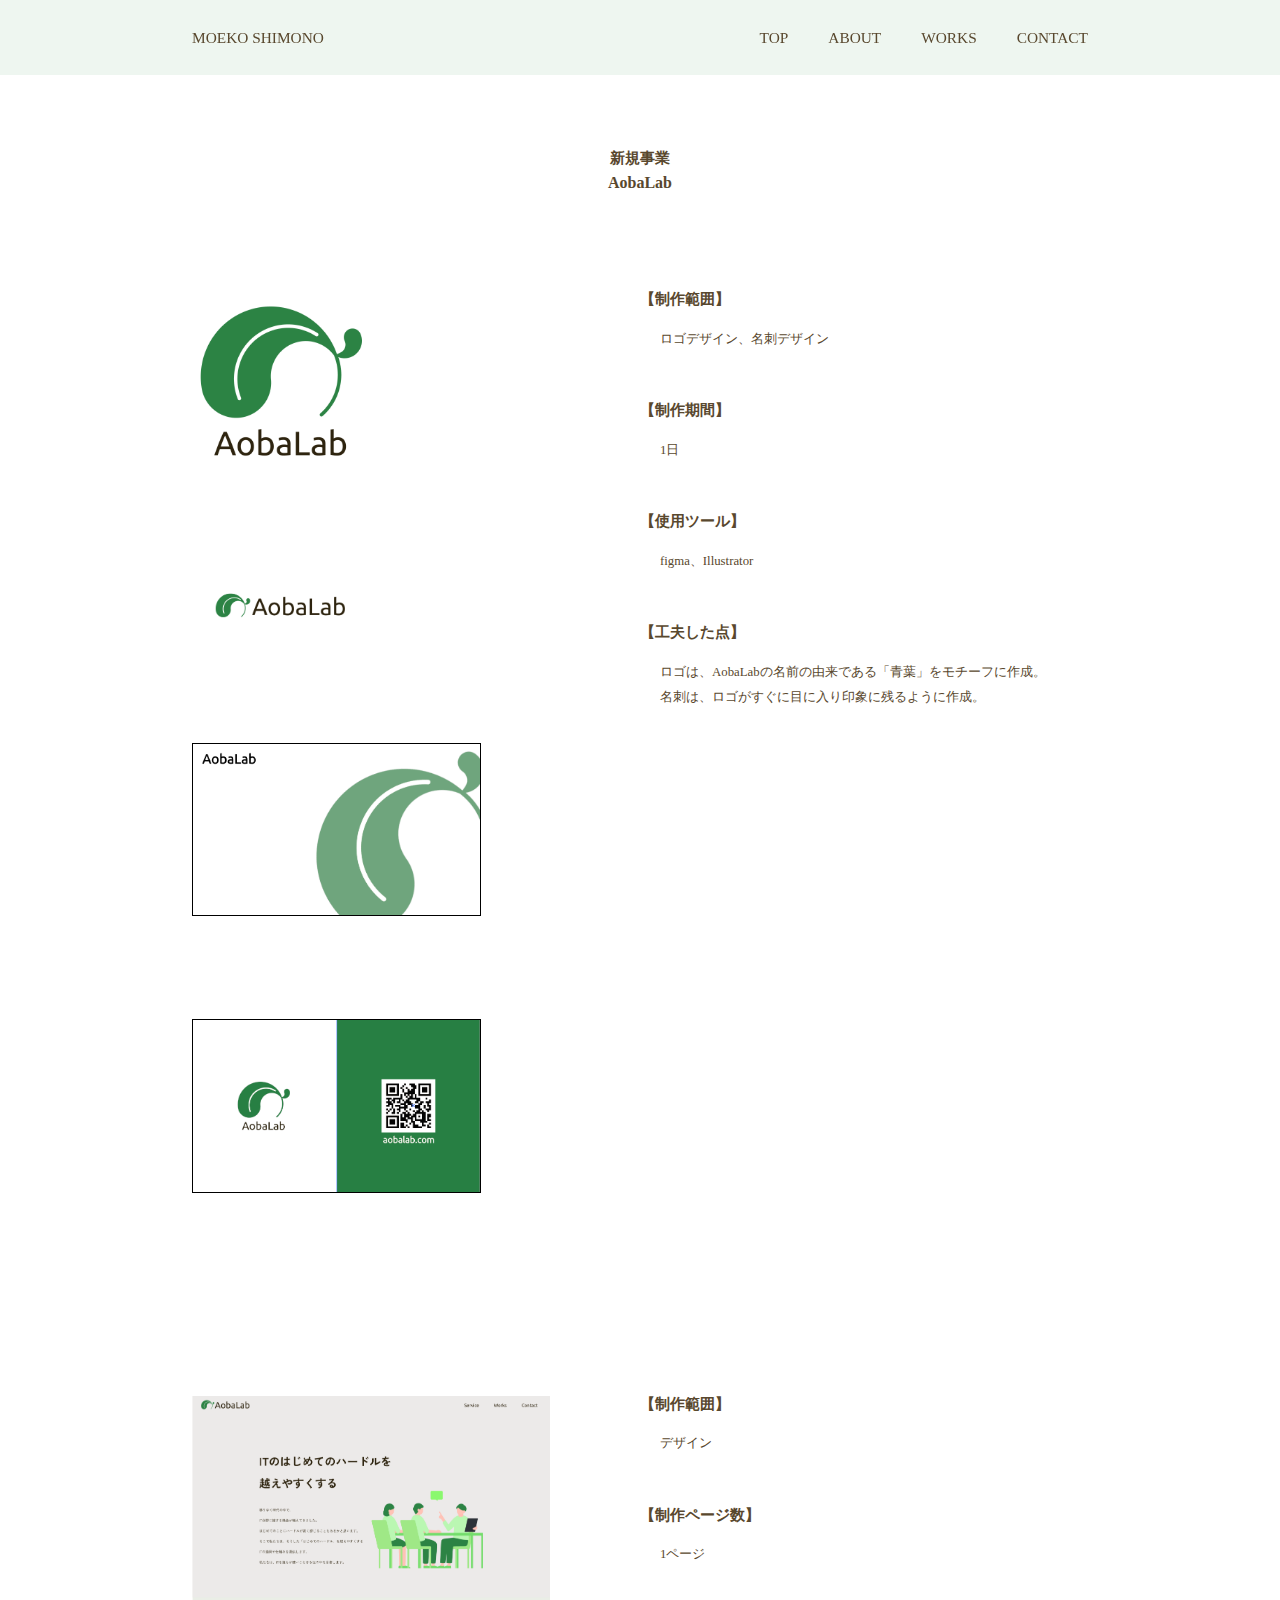
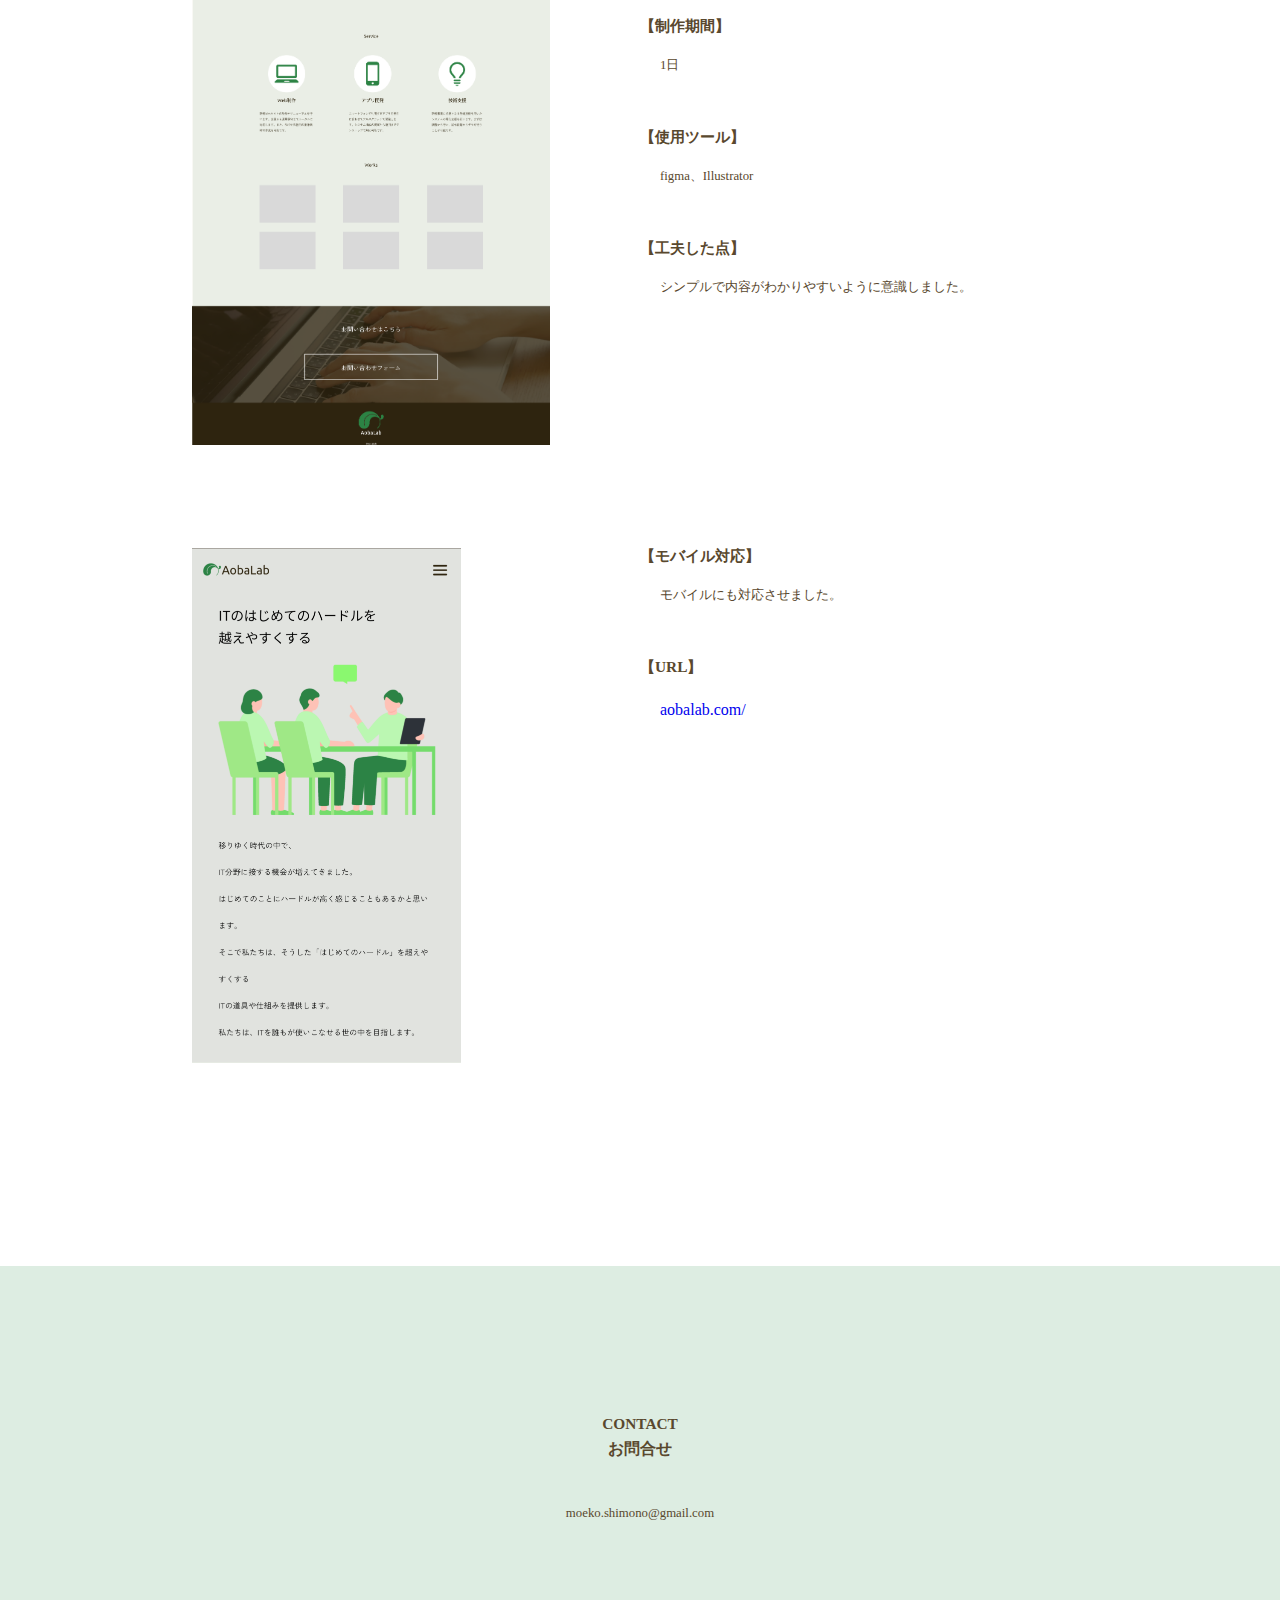
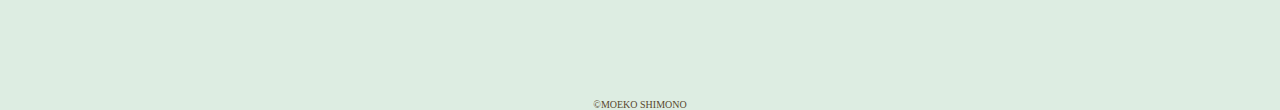
<file: work3.html>
<!DOCTYPE html>
<html lang="ja">

<head>
    <meta charset="UTF-8">
    <meta http-equiv="X-UA-Compatible" content="IE=edge">
    <meta name="viewport" content="width=device-width, initial-scale=1.0">
    <title>MOEKO SHIMONO</title>
    <link rel="stylesheet" href="css/reset.css">
    <link rel="stylesheet" href="css/index.css">
    <link rel="stylesheet" href="css/work1.css">
    <link rel="stylesheet" href="css/work3.css">

</head>

<body id="top">
    <header>
        <div></div>
        <div class="header">
            <div class="header-logo">
                <a href="./index.html">
                    <p>MOEKO SHIMONO</p>
                </a>
            </div>
            <div class="header-title">
                <a href="./index.html">
                    <P>TOP</P>
                </a>
                <a href="./about.html#about">
                    <P>ABOUT</P>
                </a>
                <a href="./index.html#works">
                    <p>WORKS</p>
                </a>
                <a href="./index.html#contact">
                    <p>CONTACT</p>
                </a>
            </div>
        </div>
        <div class="hamburger-menu">
            <input type="checkbox" id="menu-btn-check">
            <label for="menu-btn-check" class="menu-btn"><span></span></label>

            <div class="menu-content">
                <ul>
                    <li>
                        <a href="./about.html">ABOUT</a>
                    </li>
                    <li>
                        <a href="./index.html#works">WORKS</a>
                    </li>
                    <li>
                        <a href="./index.html#contact">CONTACT</a>
                    </li>
                </ul>
            </div>
        </div>

    </header>

    <main>
        <div class="title">
            <h2>新規事業</h2>
            <h3>AobaLab</h3>
        </div>
        <div class="work-wrapper">
            <div class="work">
                <div class="work-logo">
                    <div class="work-img_logo">
                        <img src="./img/logo2-白.png" alt="ロゴの写真">
                    </div>
                    <div class="work-img_logo">
                        <img src="./img/logo3-白.png" alt="ロゴの写真">
                    </div>
                    <div class="work-img_namecard">
                        <img src="./img/名刺.png" alt="名刺の写真">
                    </div>
                    <div class="work-img_namecard">
                        <img src="./img/名刺裏側.png" alt="名刺の写真">
                    </div>
                </div>
                <div class="work-info">
                    <div class="work-topic">
                        <p>【制作範囲】</p>
                    </div>
                    <div class="work-text">
                        <p>ロゴデザイン、名刺デザイン</p>
                    </div>
                    <div class="work-topic">
                        <p>【制作期間】</p>
                    </div>
                    <div class="work-text">
                        <p>1日</p>
                    </div>
                    <div class="work-topic">
                        <p>【使用ツール】</p>
                    </div>
                    <div class="work-text">
                        <p>figma、Illustrator</p>
                    </div>
                    <div class="work-topic">
                        <p>【工夫した点】</p>
                    </div>
                    <div class="work-text">
                        <p>ロゴは、AobaLabの名前の由来である「青葉」をモチーフに作成。</p>
                        <p>名刺は、ロゴがすぐに目に入り印象に残るように作成。</p>
                    </div>
                </div>
            </div>
            <div class="work">
                <div class="work-img_pc">
                    <img src="./img/AobaLab-pc.png" alt="WebサイトPC版の写真">
                </div>
                <div class="work-info">
                    <div class="work-topic">
                        <p>【制作範囲】</p>
                    </div>
                    <div class="work-text">
                        <p>デザイン</p>
                    </div>
                    <div class="work-topic">
                        <p>【制作ページ数】</p>
                    </div>
                    <div class="work-text">
                        <p>1ページ</p>
                    </div>
                    <div class="work-topic">
                        <p>【制作期間】</p>
                    </div>
                    <div class="work-text">
                        <p>1日</p>
                    </div>
                    <div class="work-topic">
                        <p>【使用ツール】</p>
                    </div>
                    <div class="work-text">
                        <p>figma、Illustrator</p>
                    </div>
                    <div class="work-topic">
                        <p>【工夫した点】</p>
                    </div>
                    <div class="work-text">
                        <p>シンプルで内容がわかりやすいように意識しました。</p>
                    </div>
                </div>
            </div>
            <div class="work">
                <div class="work-img_mobile">
                    <img src="./img/Screenshot_20230310-100711.png" alt="WebサイトMobile版の写真">
                </div>
                <div class="work-info">
                    <div class="work-topic">
                        <p>【モバイル対応】</p>
                    </div>
                    <div class="work-text">
                        <p>モバイルにも対応させました。</p>
                    </div>
                    <div class="work-topic">
                        <p>【URL】</p>
                    </div>
                    <div class="work-text">
                        <a href="https://aobalab.com/">aobalab.com/</a>
                    </div>
                </div>
            </div>
        </div>
    </main>

    <footer>
        <div id="contact" class="footer-title">
            <h2>CONTACT</h2>
            <h3>お問合せ</h3>
        </div>
        <div class="mail">
            <p>moeko.shimono@gmail.com</p>
        </div>
        <div class="small">
            <p>©MOEKO SHIMONO</p>
        </div>
    </footer>

</body>

</html>
</file>
<file: css/index.css>
@media screen and (min-width: 1000px) {
    .title {
        text-align: center;
        margin-top: 150px;
        margin-bottom: 100px;
        color: #59482E;
    }

    .title h2 {
        margin-bottom: 10px;
    }

    p {
        font-size: 1vw;
        color: #59482E;
    }

    h2 {
        font-size: 1.2vw;
        color: #59482E;
    }

    a {
        text-decoration-line: none;
    }

    a :hover {
        color: #A0C0C3;
        transition: 0.3s ease-in-out;
    }

    header {
        top: 0;
        left: 0;
        position: fixed;
        width: 100%;
        background: rgb(221, 237, 226, 0.5);
        z-index: 100;
    }

    .header {
        display: flex;
        justify-content: space-between;
        padding-top: 30px;
        padding-bottom: 30px;
        width: 70%;
        margin: 0 auto;
        color: #59482E;
    }


    .header-logo p {
        padding-right: 40px;
        font-size: 1.2vw;
    }


    .header-title {
        display: flex;
        margin: 0 0 0 auto;
    }

    .header-title p {
        padding-left: 40px;
        font-size: 1.2vw
    }


    .hamburger-menu {
        display: none;
    }

    .menu-content {
        display: none;
    }

    main {
        width: 70%;
        margin: 0 auto;
    }

    .top {
        position: relative;
        margin-top: 130px;
        background: rgb(221, 237, 226);
        background: linear-gradient(45deg, rgba(221, 237, 226, 1) 0%, rgba(160, 192, 195, 1) 40%, rgba(160, 192, 195, 1) 60%, rgba(221, 237, 226, 1) 100%);
        border-radius: 30px;
        height: 35vw;
    }

    .top-read {
        position: absolute;
        transform: translate(-50%, -50%);
        top: 60%;
        left: 50%;
        width: 100%;
    }

    .top-read h1 {
        font-size: 3vw;
        text-align: center;
        color: #59482E;
    }


    .top-read p {
        font-size: 2vw;
        text-align: right;
        margin-top: 100px;
        margin-right: 100px;
        line-height: 1.5;
        color: #59482E;
    }

    .indexabout-wrapper {
        width: 90%;
        margin: 0 auto;
    }

    .indexabout {
        display: flex;
        justify-content: space-between;
        margin-top: 200px;
    }

    .indexabout-img {
        margin-left: 100px;
        width: 20vw;
        height: 15vw;
    }

    .indexabout-img img {
        width: 100%;
    }

    .indexabout-box {
        position: relative;
        margin: 0 auto;
        margin-top: 50px;
        border: 5px solid #ddede2;
        width: 30vw;
        height: 21vw;
        border-radius: 30px;
    }

    .indexabout-box_text {
        position: absolute;
        width: 80%;
        transform: translate(-50%, -50%);
        top: 50%;
        left: 50%;
    }

    .text_name {
        line-height: 1.5;
    }

    .name1 p {
        font-size: 1.8vw;
    }

    .name2 p {
        font-size: 1.2vw;
    }

    .text_read {
        margin-top: 20px;
    }

    .text_read p {
        line-height: 2;
        font-size: 0.8;
        color: #59482E;
    }

    .indexbutton {
        text-align: right;
        margin-top: 20px;
    }

    .indexbutton a {
        color: #59482E;
        font-size: 1.2vw;
        transition: 0.3s ease-in-out;
        text-decoration-line: none;
    }

    .indexbutton a:hover {
        color: #ddede2;
    }


    .works {
        width: 100%;
        margin: 0 auto;
    }

    .works-content {
        display: grid;
        grid-template-columns: repeat(3, 1fr);
        margin-bottom: 100px;
    }

    .works-img {
        width: 20vw;
    }

    .works-img img {
        width: 100%;
        border: 0.5px solid #59482E;
    }


    .item {
        width: 22vw;
        overflow: hidden;
        position: relative;
        margin-bottom: 100px;
    }

    .item-texts {
        width: 100%;
        height: 100%;
        position: absolute;
        top: 0;
        left: 0;
        opacity: 0;
        background-color: rgba(255, 255, 255, 0.781);
        -webkit-transition: all 0.2s ease;
        transition: all 0.2s ease;
    }

    .item-text {
        position: absolute;
        transform: translate(-50%, -50%);
        top: 50%;
        left: 50%;
        font-size: 1vw;
        text-align: center;
        color: #59482E;
    }

    .item-texts:hover {
        opacity: 1;
    }

    footer {
        background-color: #ddede2;
        padding-top: 150px;
    }

    .footer-title {
        text-align: center;
        margin-bottom: 50px;
        color: #59482E;
    }

    .footer-title h2 {
        margin-bottom: 10px;
    }

    footer p {
        text-align: center;
        color: #59482E;
    }

    .mail {
        margin-top: 30px;
        margin-bottom: 30px;
    }

    .small p {
        font-size: 10px;
        padding-top: 150px;
    }
}

@media screen and (max-width: 999px) {
    .title {
        text-align: center;
        margin-top: 150px;
        margin-bottom: 50px;
        color: #59482E;
    }

    .title h2 {
        margin-bottom: 5px;
    }

    p {
        font-size: 12px;
        color: #59482E;
    }

    h2 {
        font-size: 18px;
        color: #59482E;
    }

    h3 {
        font-size: 14px;
        color: #59482E;
    }

    a {
        text-decoration-line: none;
    }

    a :hover {
        color: #A0C0C3;
        transition: 0.3s ease-in-out;
    }

    header {
        top: 0;
        left: 0;
        position: fixed;
        width: 100%;
        background: rgb(221, 237, 226, 0.5);
        z-index: 100;
    }

    .header {
        display: flex;
        justify-content: space-between;
        padding-top: 30px;
        padding-bottom: 30px;
        width: 95%;
        margin: 0 auto;
        color: #59482E;
    }


    .header-logo p {
        font-size: 12px;
    }


    .header-title {
        display: none;

    }

    .menu-btn {
        position: fixed;
        top: 10px;
        right: 10px;
        display: flex;
        height: 60px;
        width: 60px;
        justify-content: center;
        align-items: center;
        z-index: 90;
    }

    .menu-btn span,
    .menu-btn span:before,
    .menu-btn span:after {
        content: '';
        display: block;
        height: 3px;
        width: 25px;
        border-radius: 3px;
        background-color: #A0C0C3;
        position: absolute;
    }

    .menu-btn span:before {
        bottom: 8px;
    }

    .menu-btn span:after {
        top: 8px;
    }

    #menu-btn-check:checked~.menu-btn span {
        background-color: rgba(255, 255, 255, 0);
    }

    #menu-btn-check:checked~.menu-btn span::before {
        bottom: 0;
        transform: rotate(45deg);
    }

    #menu-btn-check:checked~.menu-btn span::after {
        top: 0;
        transform: rotate(-45deg);
    }

    #menu-btn-check {
        display: none;
    }

    .menu-content {
        width: 100%;
        height: 100%;
        position: fixed;
        top: 0;
        left: 0;
        z-index: 80;
        background-color: #ddede2;
    }

    .menu-content ul {
        padding: 70px 10px 0;
    }

    .menu-content ul li {
        list-style: none;
    }

    .menu-content ul li a {
        display: block;
        width: 100%;
        font-size: 15px;
        box-sizing: border-box;
        color: #59482E;
        text-decoration: none;
        padding: 9px 15px 10px 0;
        position: relative;
    }

    .menu-content ul li a::before {
        content: "";
        width: 7px;
        height: 7px;
        transform: rotate(45deg);
        position: absolute;
        right: 11px;
        top: 16px;
    }

    .menu-content {
        width: 100%;
        height: 100%;
        position: fixed;
        top: 0;
        left: 100%;
        z-index: 80;
        transition: all 0.5s;
    }

    #menu-btn-check:checked~.menu-content {
        left: 50%;
    }


    main {
        width: 90%;
        margin: 0 auto;
    }

    .top {
        position: relative;
        margin-top: 130px;
        background: rgb(221, 237, 226);
        background: linear-gradient(45deg, rgba(221, 237, 226, 1) 0%, rgba(160, 192, 195, 1) 40%, rgba(160, 192, 195, 1) 60%, rgba(221, 237, 226, 1) 100%);
        border-radius: 30px;
        height: 300px;
    }

    .top-read {
        position: absolute;
        transform: translate(-50%, -50%);
        top: 50%;
        left: 50%;
        width: 100%;
    }

    .top-read h1 {
        font-size: 4vw;
        text-align: center;
        color: #59482E;
    }

    .top-read p {
        position: absolute;
        transform: translate(-50%, 50%);
        top: 100%;
        left: 70%;
        font-size: 2vw;
        line-height: 1.5;
        color: #59482E;
    }

    .indexabout {
        margin-top: 50px;
    }

    .indexabout-img {
        width: 200px;
        height: 300px;
        margin: 0 auto;
    }

    .indexabout-img img {
        width: 100%;
    }

    .indexabout-box {
        position: relative;
        margin: 0 auto;
        border: 5px solid #ddede2;
        width: 300px;
        height: 250px;
        border-radius: 30px;
    }

    .indexabout-box_text {
        position: absolute;
        width: 80%;
        transform: translate(-50%, -50%);
        top: 50%;
        left: 50%;
    }

    .text_name {
        line-height: 1.2;
    }

    .name1 p {
        font-size: 24px;
    }

    .name2 p {
        font-size: 16px;
    }

    .text_read {
        margin-top: 20px;
    }

    .text_read p {
        line-height: 1.5;
        font-size: 0.8;
        color: #59482E;
    }

    .indexbutton {
        text-align: right;
        margin-top: 20px;
    }

    .indexbutton a {
        color: #59482E;
        font-size: 16px;
        transition: 0.3s ease-in-out;
        text-decoration-line: none;
    }

    .indexbutton a:hover {
        color: #ddede2;
    }

    .works-img {
        width: 300px;
    }

    .works-img img {
        width: 100%;
        border: 0.5px solid #59482E;
    }

    .item {
        margin: 0 auto;
        width: 90%;
        overflow: hidden;
        position: relative;
        margin-bottom: 50px;
    }

    /* .item-texts {
        width: 100%;
        height: 100%;
        position: absolute;
        top: 0;
        left: 0;
        opacity: 0;
        background-color: rgba(146, 146, 146, 0.8);
        -webkit-transition: all 0.2s ease;
        transition: all 0.2s ease;
    }

    .item-text {
        position: absolute;
        transform: translate(-50%, -50%);
        top: 50%;
        left: 50%;
        font-size: 14px;
        text-align: center;
        color: #ddede2;
        font-weight: bold;
    }

    .item-texts {
        opacity: 1;
    } */

    footer {
        background-color: #ddede2;
        padding-top: 150px;
    }

    .footer-title {
        text-align: center;
        margin-bottom: 50px;
        color: #59482E;
    }

    .footer-title h2 {
        margin-bottom: 10px;
    }

    footer p {
        text-align: center;
        color: #59482E;
    }

    .mail {
        margin-top: 30px;
        margin-bottom: 30px;
    }

    .small p {
        font-size: 10px;
        padding-top: 150px;
    }

}
</file>
<file: css/about.css>
@media screen and (min-width: 1000px) {
    .about-title {
        text-align: center;
        margin-bottom: 50px;
        color: #59482E;
    }

    .about-text {
        position: relative;
        width: 100%;
        height: 13vw;
        border: 5px solid #ddede2;
        border-radius: 30px;
        color: #59482E;
    }

    .about-text_title {
        width: 80%;
        position: absolute;
        font-size: 2vw;
        transform: translate(-50%, -50%);
        top: 15%;
        left: 50%;
    }

    .about-text_content {
        width: 80%;
        position: absolute;
        transform: translate(-50%, -50%);
        top: 60%;
        left: 50%;
        line-height: 2;
    }

    .skills {
        width: 100%;
        margin: 0 auto;
    }

    .skills-content {
        display: flex;
        justify-content: space-between;
        margin-top: 150px;
    }

    .skills-img {
        width: 100%;
        text-align: center;
        margin-bottom: 30px;
    }

    .skills-img img {
        width: 8vw;
        height: 8vw;
    }

    .skills-title {
        font-size: 2vw;
        margin-bottom: 50px;
        text-align: center;
    }

    .skills-text {
        width: 70%;
        margin: 0 auto;
        line-height: 2;
    }

    .skills-icon-wrapper {
        margin-top: 100px;
        display: flex;
        width: 50%;
    }

    .skills-icon {
        margin: 0 auto;
    }

    .skills-icon img {
        width: 50px;
        height: 50px;
    }


    .carrer-wrapper {
        width: 50%;
        margin: 0 auto;
    }

    .carrer-box {
        position: relative;
        display: flex;
        justify-content: space-evenly;
    }

    .carrer-namber {
        position: absolute;
        transform: translate(-50%, -50%);
        top: 35%;
        left: 0%;
    }

    .carrer-content {
        width: 60%;
        height: 100px;
        border-left: 2px solid #ddede2;
        padding-top: 40px;
        padding-left: 60px;
        position: relative;
    }

    .carrer-point {
        content: '';
        width: 18px;
        height: 18px;
        border-radius: 50%;
        background-color: #A0C0C3;
        position: absolute;
        left: -10px;
    }

    .carrer-text p {
        margin-bottom: 10px;
    }

    .publications-wrapptr {
        width: 100%;
    }

    .publications-text {
        line-height: 3;
        width: 50%;
        margin: 0 auto;
    }

    .publications-text_books {
        margin-bottom: 50px;
    }

    .awards-wrapper {
        width: 100%;
    }

    .awards-content {
        width: 50%;
        margin: 0 auto;
        line-height: 4;
    }

    .hobby-box {
        width: 100%;
    }

    .hobby-content {
        display: grid;
        grid-template-columns: repeat(3, 1fr);
        text-align: center;
        width: 70%;
        margin: 0 auto;
    }

    .hobby-img {
        width: 100%;
        margin-bottom: 50px;
    }

    .hobby-img img {
        width: 15vw;
        height: 15vw;
        object-fit: cover;
        border-radius: 30px;
    }

    .modal-wrapper {
        z-index: 999;
        position: fixed;
        top: 0;
        right: 0;
        bottom: 0;
        left: 0;
        padding: 40px 10px;
        text-align: center;
    }


    .modal-wrapper:not(:target) {
        opacity: 0;
        visibility: hidden;
        transition: opacity .3s, visibility .3s;
    }

    .modal-wrapper:target {
        opacity: 1;
        visibility: visible;
        transition: opacity .4s, visibility .4s;
    }

    .modal-wrapper::after {
        display: inline-block;
        height: 100%;
        margin-left: -.05em;
        vertical-align: middle;
        content: ""
    }

    .modal-wrapper .modal-window {
        box-sizing: border-box;
        display: inline-block;
        z-index: 20;
        position: relative;
        width: 70%;
        height: 200px;
        max-width: 600px;
        padding: 30px 30px 25px;
        border-radius: 5px;
        background: #fff;
        box-shadow: 0 0 30px rgba(0, 0, 0, 0.3);
        vertical-align: middle
    }

    .modal-wrapper .modal-window .modal-content {
        max-height: 80vh;
        overflow-y: auto;
        text-align: left
    }

    .modal_title {
        font-size: 24px;
        position: relative;
        overflow: hidden;
        padding-bottom: 10px;
    }

    .modal_title::before,
    .modal_title::after {
        content: "";
        position: absolute;
        bottom: 0;
    }

    .modal_title:before {
        border-bottom: 4px solid #A0C0C3;
        width: 100%;
    }

    .modal_title:after {
        border-bottom: 4px solid #A0C0C3;
        width: 100%;
    }

    .modal-content p {
        margin: 15px 0 0 0;
    }

    .modal-overlay {
        z-index: 10;
        position: absolute;
        top: 0;
        right: 0;
        bottom: 0;
        left: 0;
        background: rgba(0, 0, 0, .3)
    }

    .modal-wrapper .modal-close {
        z-index: 20;
        position: absolute;
        top: 5px;
        right: 5px;
        width: 35px;
        color: #95979c !important;
        font-size: 30px;
        font-weight: 700;
        line-height: 35px;
        text-align: center;
        text-decoration: none;
        text-indent: 0
    }

    .modal-wrapper .modal-close:hover {
        color: #2b2e38 !important
    }

}

@media screen and (max-width: 999px) {

    .about-title {
        text-align: center;
        margin-bottom: 50px;
        color: #59482E;
    }

    .about-text {
        position: relative;
        height: 300px;
        border: 5px solid #ddede2;
        border-radius: 30px;
        color: #59482E;
    }

    .about-text_title {
        width: 90%;
        position: absolute;
        font-size: 20px;
        transform: translate(-50%, -50%);
        top: 15%;
        left: 55%;
    }

    .about-text_content {
        width: 80%;
        position: absolute;
        transform: translate(-50%, -50%);
        top: 60%;
        left: 50%;
        line-height: 2;
    }

    .skills {
        width: 100%;
        margin: 0 auto;
    }

    .skills-img {
        width: 100%;
        text-align: center;
        margin-bottom: 30px;
    }

    .skills-img img {
        width: 200px;
        height: 200px;
    }

    .skills-title h2 {
        font-size: 14px;
        margin-bottom: 20px;
        text-align: center;
    }

    .skills-text {
        width: 70%;
        margin: 0 auto;
        line-height: 2;
    }

    .skills-icon-wrapper {
        display: flex;
        margin-top: 50px;
        width: 50%;
    }

    .skills-icon {
        margin: 0 auto;
    }

    .skills-icon img {
        width: 50px;
        height: 50px;
    }

    .carrer-wrapper {
        width: 100%;
        margin: 0 auto;
    }

    .carrer-box {
        text-align: center;
    }

    .carrer-namber p {
        font-size: 14px;
        margin-bottom: 10px;
    }

    .carrer-content p {
        font-size: 14px;
        margin-bottom: 30px;
    }

    .carrer-text {
        width: 100%;
    }


    .publications-wrapptr {
        width: 100%;
    }

    .publications-text {
        line-height: 2;
        width: 80%;
        margin: 0 auto;
    }

    .publications-text_books {
        margin-bottom: 50px;
    }

    .publications-text_books h2 {
        font-size: 12px;
    }

    .awards-wrapper {
        width: 100%;
    }

    .awards-content {
        width: 80%;
        margin: 0 auto;
        line-height: 2;
    }

    .hobby-content {
        width: 100%;
        margin: 0 auto;
    }

    .hobby-img {
        text-align: center;
        margin-bottom: 20px;
        width: 100%;
    }

    .hobby-img img {
        width: 300px;
        height: 300px;
        object-fit: cover;
        border-radius: 30px;
    }

    .modal-wrapper {
        z-index: 999;
        position: fixed;
        top: 0;
        right: 0;
        bottom: 0;
        left: 0;
        padding: 40px 10px;
        text-align: center;
    }


    .modal-wrapper:not(:target) {
        opacity: 0;
        visibility: hidden;
        transition: opacity .3s, visibility .3s;
    }

    .modal-wrapper:target {
        opacity: 1;
        visibility: visible;
        transition: opacity .4s, visibility .4s;
    }

    .modal-wrapper::after {
        display: inline-block;
        height: 100%;
        margin-left: -.05em;
        vertical-align: middle;
        content: ""
    }

    .modal-wrapper .modal-window {
        box-sizing: border-box;
        display: inline-block;
        z-index: 20;
        position: relative;
        width: 70%;
        height: 200px;
        max-width: 600px;
        padding: 30px 30px 25px;
        border-radius: 5px;
        background: #fff;
        box-shadow: 0 0 30px rgba(0, 0, 0, 0.3);
        vertical-align: middle
    }

    .modal-wrapper .modal-window .modal-content {
        max-height: 80vh;
        overflow-y: auto;
        text-align: left
    }

    .modal_title {
        font-size: 14px;
        position: relative;
        overflow: hidden;
        padding-bottom: 10px;
    }

    .modal_title::before,
    .modal_title::after {
        content: "";
        position: absolute;
        bottom: 0;
    }

    .modal_title:before {
        border-bottom: 4px solid #A0C0C3;
        width: 100%;
    }

    .modal_title:after {
        border-bottom: 4px solid #A0C0C3;
        width: 100%;
    }

    .modal-content p {
        margin: 15px 0 0 0;
    }

    .modal-overlay {
        z-index: 10;
        position: absolute;
        top: 0;
        right: 0;
        bottom: 0;
        left: 0;
        background: rgba(0, 0, 0, .3)
    }

    .modal-wrapper .modal-close {
        z-index: 20;
        position: absolute;
        top: 5px;
        right: 5px;
        width: 35px;
        color: #95979c !important;
        font-size: 30px;
        font-weight: 700;
        line-height: 35px;
        text-align: center;
        text-decoration: none;
        text-indent: 0
    }

    .modal-wrapper .modal-close:hover {
        color: #2b2e38 !important
    }

}
</file>
<file: css/work1.css>
@media screen and (min-width: 1000px) {

    .work {
        display: flex;
    }

    .work-img_pc {
        width: 50%;
        margin-bottom: 100px;
    }

    .work-img_pc img {
        max-width: 80%;
        height: auto;
    }

    .work-img_mobile {
        width: 50%;
        margin-bottom: 200px;
    }

    .work-img_mobile img {
        max-width: 60%;
        height: auto;
    }

    .work-info {
        width: 50%;
    }

    .work-topic {
        font-weight: bold;
    }

    .work-topic p {
        font-size: 1.2vw;
    }

    .work-text {
        margin: 20px;
        line-height: 2;
        margin-bottom: 50px;
    }

    .work-text img {
        max-width: 100%;
        height: auto;
    }

}

@media screen and (max-width: 999px) {


    .work {
        width: 90%;
        margin: 0 auto;
    }

    .work-img_pc {
        width: 100%;
        margin-bottom: 100px;
    }

    .work-img_pc img {
        max-width: 100%;
        height: auto;
    }

    .work-img_mobile {
        width: 90%;
        margin: 0 auto;
        margin-bottom: 50px;
    }

    .work-img_mobile img {
        max-width: 100%;
        height: auto;
    }

    .work-info {
        width: 100%;
    }

    .work-topic {
        font-weight: bold;
    }

    .work-topic p {
        font-size: 1.2vw;
    }

    .work-text {
        margin: 20px;
        line-height: 2;
        margin-bottom: 50px;
    }

    .work-text img {
        max-width: 100%;
        height: auto;
    }
}
</file>
<file: css/work3.css>
@media screen and (min-width: 1000px) {

    .work-logo {
        width: 50%;
        margin-bottom: 100px;
    }


    .work-img_logo {
        width: 50%;
        margin-bottom: 100px;
    }

    .work-img_logo img {
        max-width: 80%;
        height: auto;
    }

    .work-img_namecard {
        width: 80%;
        margin-bottom: 100px;
    }

    .work-img_namecard img {
        max-width: 80%;
        height: auto;
        border: 0.5px solid;
    }

}

@media screen and (max-width: 999px) {

    .work-img_logo {
        width: 100%;
        margin-bottom: 100px;
        text-align: center;
    }

    .work-img_logo img {
        max-width: 80%;
        height: auto;
    }

    .work-img_namecard {
        width: 100%;
        margin-bottom: 100px;
    }

    .work-img_namecard img {
        max-width: 100%;
        height: auto;
        border: 0.5px solid;
    }

}
</file>
